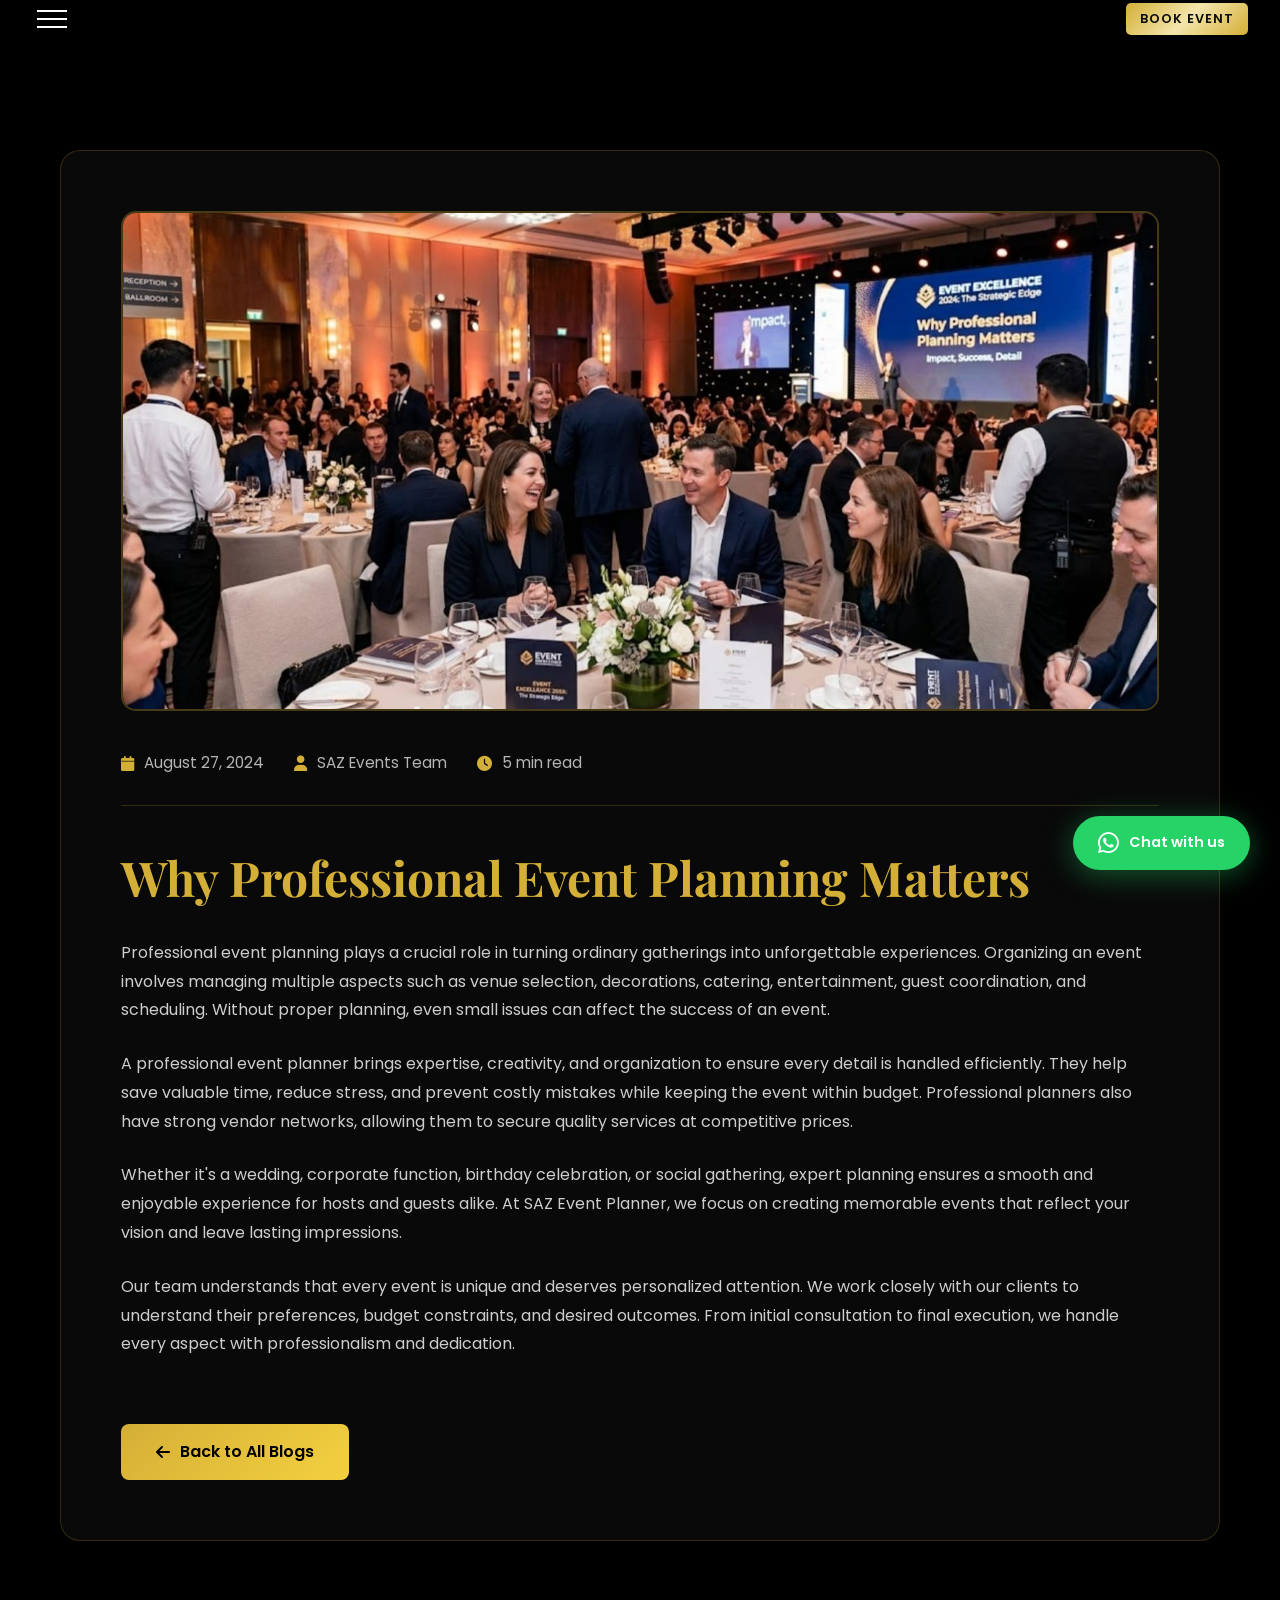
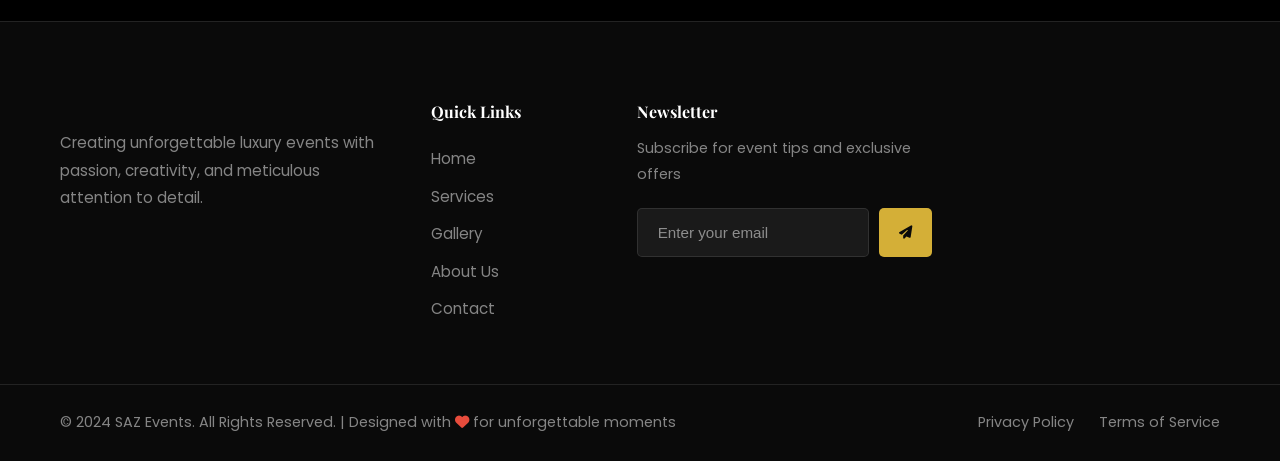
<file: blog1.html>
<!DOCTYPE html>
<html lang="en">
<head>
    <meta charset="UTF-8">
    <meta name="viewport" content="width=device-width, initial-scale=1.0">
    <meta name="description" content="Why Professional Event Planning Matters - SAZ Event Planning">
    <meta name="keywords" content="event planning, professional event planner, luxury events, SAZ events">
    <meta name="author" content="SAZ Events">

    <title>Why Professional Event Planning Matters | SAZ Event Planning</title>

    <!-- Google Fonts -->
    <link rel="preconnect" href="https://fonts.googleapis.com">
    <link rel="preconnect" href="https://fonts.gstatic.com" crossorigin>
    <link href="https://fonts.googleapis.com/css2?family=Playfair+Display:wght@400;500;600;700;800;900&family=Poppins:wght@300;400;500;600;700;800&display=swap" rel="stylesheet">

    <!-- Font Awesome -->
    <link rel="stylesheet" href="https://cdnjs.cloudflare.com/ajax/libs/font-awesome/6.4.0/css/all.min.css">

    <!-- AOS Animation Library -->
    <link href="https://unpkg.com/aos@2.3.1/dist/aos.css" rel="stylesheet">

    <!-- Custom CSS -->
    <link rel="stylesheet" href="style.css">

    <style>
        .blog-detail-section {
            min-height: 100vh;
            padding: 150px 0 80px;
            background: #000;
            position: relative;
            overflow: hidden;
        }

        .blog-detail-container {
            max-width: 1200px;
            margin: 0 auto;
            padding: 0 20px;
        }

        .blog-detail-card {
            background: rgba(10, 10, 10, 0.9);
            border: 1px solid rgba(212, 175, 55, 0.2);
            border-radius: 20px;
            padding: 60px;
            backdrop-filter: blur(10px);
        }

        .blog-detail-image {
            width: 100%;
            height: 500px;
            object-fit: cover;
            border-radius: 15px;
            margin-bottom: 40px;
            border: 2px solid rgba(212, 175, 55, 0.3);
        }

        .blog-detail-title {
            color: #d4af37;
            font-size: 3rem;
            font-family: 'Playfair Display', serif;
            margin-bottom: 30px;
            line-height: 1.3;
        }

        .blog-detail-meta {
            display: flex;
            gap: 30px;
            margin-bottom: 40px;
            padding-bottom: 30px;
            border-bottom: 1px solid rgba(212, 175, 55, 0.2);
        }

        .blog-meta-item {
            display: flex;
            align-items: center;
            gap: 10px;
            color: rgba(255, 255, 255, 0.7);
            font-size: 0.95rem;
        }

        .blog-meta-item i {
            color: #d4af37;
        }

        .blog-detail-content {
            font-size: 1.15rem;
            line-height: 2;
            color: rgba(255, 255, 255, 0.85);
            font-family: 'Poppins', sans-serif;
        }

        .blog-detail-content p {
            margin-bottom: 25px;
        }

        .back-to-blogs {
            display: inline-flex;
            align-items: center;
            gap: 10px;
            margin-top: 40px;
            padding: 15px 35px;
            background: linear-gradient(135deg, #d4af37, #f4d03f);
            color: #000;
            text-decoration: none;
            border-radius: 8px;
            font-weight: 600;
            font-size: 1rem;
            transition: all 0.3s ease;
        }

        .back-to-blogs:hover {
            transform: translateY(-2px);
            box-shadow: 0 10px 30px rgba(212, 175, 55, 0.4);
        }

        @media (max-width: 768px) {
            .blog-detail-card {
                padding: 30px 20px;
            }

            .blog-detail-title {
                font-size: 2rem;
            }

            .blog-detail-image {
                height: 300px;
            }

            .blog-detail-content {
                font-size: 1rem;
            }
        }
    </style>
</head>
<body>
    <!-- Top Header -->
    <header class="navbar" id="navbar">
        <div class="header-container">
            <button class="nav-toggle" id="navToggle" aria-label="Toggle navigation">
                <span></span>
                <span></span>
                <span></span>
            </button>
            <a href="index.html#booking" class="nav-cta">Book Event</a>
        </div>
    </header>

    <!-- Dashboard Navigation -->
    <div class="dashboard-overlay" id="dashboardOverlay"></div>
    <nav class="dashboard" id="dashboard">
        <div class="dashboard-header">
            <h2 class="dashboard-title">Menu</h2>
            <button class="close-btn" id="closeBtn" aria-label="Close Menu">&times;</button>
        </div>
        <div class="dashboard-content">
            <div class="dashboard-logo">
                <img src="assets/logo1.jpeg" style="width: 50px; height: auto;" alt="SAZ Event Planning">
            </div>
                        <ul class="dashboard-menu" id="navMenu">
                <li><a href="index.html#home" class="nav-link">Home</a></li>
                <li><a href="index.html#services" class="nav-link">Services</a></li>
                <li><a href="index.html#categories" class="nav-link">Categories</a></li>
                <li><a href="index.html#gallery" class="nav-link">Gallery</a></li>
                <li><a href="index.html#booking" class="nav-link">Book Event</a></li>
                <li><a href="index.html#vendor-register" class="nav-link">Vendor Registration</a></li>
                <li><a href="index.html#google-reviews" class="nav-link">Google Reviews</a></li>
                <li><a href="index.html#contact" class="nav-link">Contact</a></li>
                <li><a href="index.html#blog" class="nav-link active">Blog</a></li>
                <li><a href="index.html#about" class="nav-link">About</a></li>
                <li><a href="index.html#faq" class="nav-link">FAQ</a></li>
            </ul>
            <div class="dashboard-footer">
                <a href="index.html#booking" class="nav-cta mobile-cta">Book Event</a>
            </div>
        </div>
    </nav>

    <!-- Blog Detail Section -->
    <section class="blog-detail-section">
        <div class="particles" id="particles"></div>

        <div class="blog-detail-container">
            <div class="blog-detail-card" data-aos="fade-up">
                <img src="assets/blog/blog1.jpeg" alt="Why Professional Event Planning Matters" class="blog-detail-image">

                <div class="blog-detail-meta">
                    <div class="blog-meta-item">
                        <i class="fas fa-calendar"></i>
                        <span>August 27, 2024</span>
                    </div>
                    <div class="blog-meta-item">
                        <i class="fas fa-user"></i>
                        <span>SAZ Events Team</span>
                    </div>
                    <div class="blog-meta-item">
                        <i class="fas fa-clock"></i>
                        <span>5 min read</span>
                    </div>
                </div>

                <h1 class="blog-detail-title">Why Professional Event Planning Matters</h1>

                <div class="blog-detail-content">
                    <p>
                        Professional event planning plays a crucial role in turning ordinary gatherings into unforgettable experiences. Organizing an event involves managing multiple aspects such as venue selection, decorations, catering, entertainment, guest coordination, and scheduling. Without proper planning, even small issues can affect the success of an event.
                    </p>

                    <p>
                        A professional event planner brings expertise, creativity, and organization to ensure every detail is handled efficiently. They help save valuable time, reduce stress, and prevent costly mistakes while keeping the event within budget. Professional planners also have strong vendor networks, allowing them to secure quality services at competitive prices.
                    </p>

                    <p>
                        Whether it's a wedding, corporate function, birthday celebration, or social gathering, expert planning ensures a smooth and enjoyable experience for hosts and guests alike. At SAZ Event Planner, we focus on creating memorable events that reflect your vision and leave lasting impressions.
                    </p>

                    <p>
                        Our team understands that every event is unique and deserves personalized attention. We work closely with our clients to understand their preferences, budget constraints, and desired outcomes. From initial consultation to final execution, we handle every aspect with professionalism and dedication.
                    </p>
                </div>

                <a href="index.html#Blog" class="back-to-blogs">
                    <i class="fas fa-arrow-left"></i>
                    <span>Back to All Blogs</span>
                </a>
            </div>
        </div>
    </section>

    <!-- Footer -->
    <footer class="footer">
        <div class="footer-main">
            <div class="container">
                <div class="footer-grid">
                    <div class="footer-brand">
                        <a href="index.html#home" class="footer-logo"></a>
                        <p class="footer-description">
                            Creating unforgettable luxury events with passion, creativity, and meticulous attention to detail.
                        </p>
                    </div>

                    <div class="footer-links">
                        <h4>Quick Links</h4>
                        <ul>
                            <li><a href="index.html#home">Home</a></li>
                            <li><a href="index.html#services">Services</a></li>
                            <li><a href="index.html#gallery">Gallery</a></li>
                            <li><a href="index.html#about">About Us</a></li>
                            <li><a href="index.html#contact">Contact</a></li>
                        </ul>
                    </div>

                    <div class="footer-newsletter">
                        <h4>Newsletter</h4>
                        <p>Subscribe for event tips and exclusive offers</p>
                        <form class="newsletter-form">
                            <input type="email" placeholder="Enter your email" required>
                            <button type="submit"><i class="fas fa-paper-plane"></i></button>
                        </form>
                    </div>
                </div>
            </div>
        </div>

        <div class="footer-bottom">
            <div class="container">
                <div class="footer-bottom-content">
                    <p>© 2024 SAZ Events. All Rights Reserved. | Designed with <i class="fas fa-heart"></i> for unforgettable moments</p>
                    <div class="footer-bottom-links">
                        <a href="#">Privacy Policy</a>
                        <a href="#">Terms of Service</a>
                    </div>
                </div>
            </div>
        </div>
    </footer>

    <!-- WhatsApp Button -->
    <a href="https://wa.me/918591271894" class="whatsapp-float" target="_blank">
        <i class="fab fa-whatsapp"></i>
        <span>Chat with us</span>
    </a>

    <!-- Back to Top -->
    <button class="back-to-top" id="backToTop">
        <i class="fas fa-arrow-up"></i>
    </button>

    <!-- Scripts -->
    <script src="https://unpkg.com/aos@2.3.1/dist/aos.js"></script>
    <script src="script.js"></script>
    <script>
        AOS.init({
            duration: 800,
            easing: 'ease-in-out',
            once: true
        });
    </script>
</body>
</html>
</file>
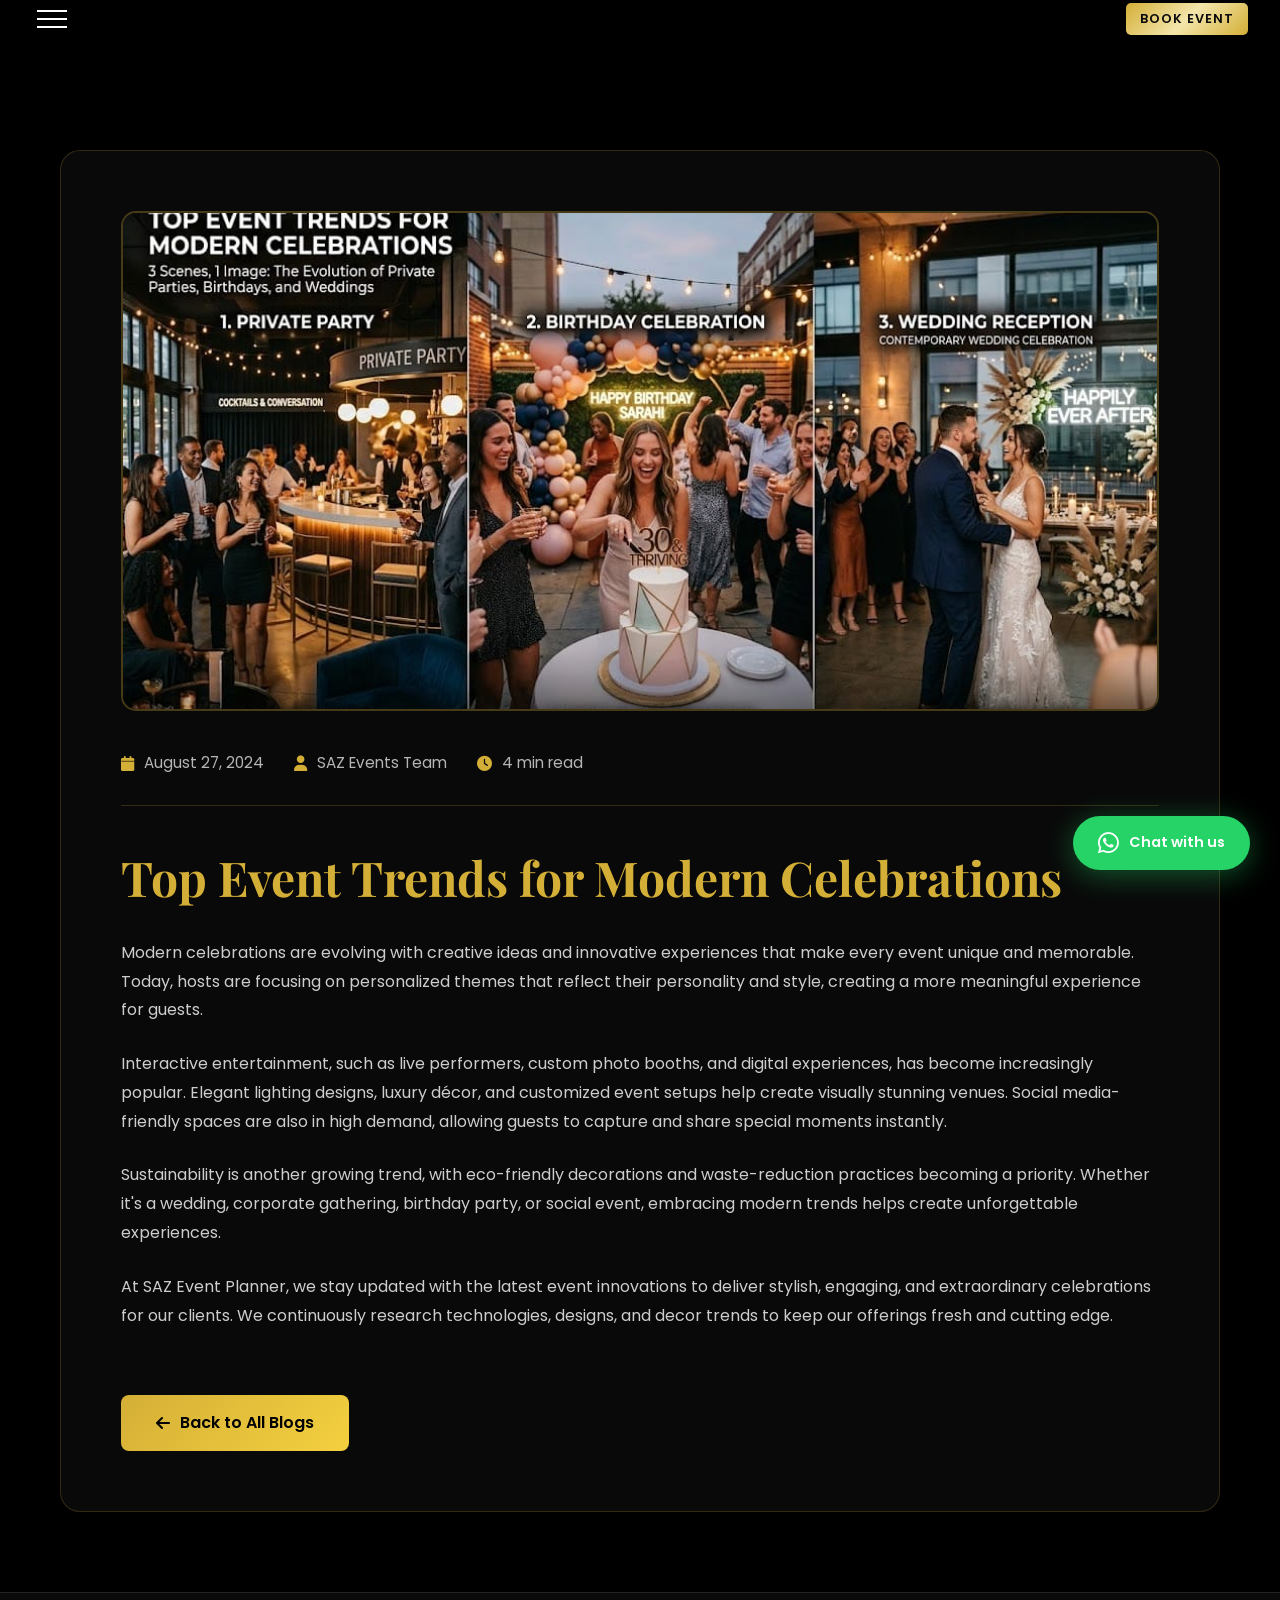
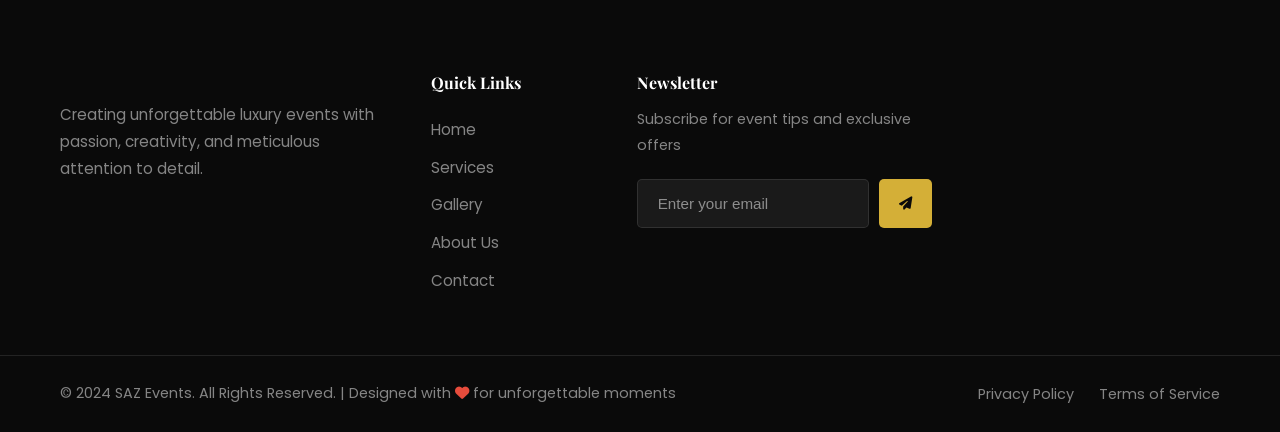
<file: blog2.html>
<!DOCTYPE html>
<html lang="en">
<head>
    <meta charset="UTF-8">
    <meta name="viewport" content="width=device-width, initial-scale=1.0">
    <meta name="description" content="Top Event Trends for Modern Celebrations - SAZ Event Planning">
    <meta name="keywords" content="event trends, modern event designs, luxury events, SAZ events">
    <meta name="author" content="SAZ Events">

    <title>Top Event Trends for Modern Celebrations | SAZ Event Planning</title>

    <!-- Google Fonts -->
    <link rel="preconnect" href="https://fonts.googleapis.com">
    <link rel="preconnect" href="https://fonts.gstatic.com" crossorigin>
    <link href="https://fonts.googleapis.com/css2?family=Playfair+Display:wght@400;500;600;700;800;900&family=Poppins:wght@300;400;500;600;700;800&display=swap" rel="stylesheet">

    <!-- Font Awesome -->
    <link rel="stylesheet" href="https://cdnjs.cloudflare.com/ajax/libs/font-awesome/6.4.0/css/all.min.css">

    <!-- AOS Animation Library -->
    <link href="https://unpkg.com/aos@2.3.1/dist/aos.css" rel="stylesheet">

    <!-- Custom CSS -->
    <link rel="stylesheet" href="style.css">

    <style>
        .blog-detail-section {
            min-height: 100vh;
            padding: 150px 0 80px;
            background: #000;
            position: relative;
            overflow: hidden;
        }

        .blog-detail-container {
            max-width: 1200px;
            margin: 0 auto;
            padding: 0 20px;
        }

        .blog-detail-card {
            background: rgba(10, 10, 10, 0.9);
            border: 1px solid rgba(212, 175, 55, 0.2);
            border-radius: 20px;
            padding: 60px;
            backdrop-filter: blur(10px);
        }

        .blog-detail-image {
            width: 100%;
            height: 500px;
            object-fit: cover;
            border-radius: 15px;
            margin-bottom: 40px;
            border: 2px solid rgba(212, 175, 55, 0.3);
        }

        .blog-detail-title {
            color: #d4af37;
            font-size: 3rem;
            font-family: 'Playfair Display', serif;
            margin-bottom: 30px;
            line-height: 1.3;
        }

        .blog-detail-meta {
            display: flex;
            gap: 30px;
            margin-bottom: 40px;
            padding-bottom: 30px;
            border-bottom: 1px solid rgba(212, 175, 55, 0.2);
        }

        .blog-meta-item {
            display: flex;
            align-items: center;
            gap: 10px;
            color: rgba(255, 255, 255, 0.7);
            font-size: 0.95rem;
        }

        .blog-meta-item i {
            color: #d4af37;
        }

        .blog-detail-content {
            font-size: 1.15rem;
            line-height: 2;
            color: rgba(255, 255, 255, 0.85);
            font-family: 'Poppins', sans-serif;
        }

        .blog-detail-content p {
            margin-bottom: 25px;
        }

        .back-to-blogs {
            display: inline-flex;
            align-items: center;
            gap: 10px;
            margin-top: 40px;
            padding: 15px 35px;
            background: linear-gradient(135deg, #d4af37, #f4d03f);
            color: #000;
            text-decoration: none;
            border-radius: 8px;
            font-weight: 600;
            font-size: 1rem;
            transition: all 0.3s ease;
        }

        .back-to-blogs:hover {
            transform: translateY(-2px);
            box-shadow: 0 10px 30px rgba(212, 175, 55, 0.4);
        }

        @media (max-width: 768px) {
            .blog-detail-card {
                padding: 30px 20px;
            }

            .blog-detail-title {
                font-size: 2rem;
            }

            .blog-detail-image {
                height: 300px;
            }

            .blog-detail-content {
                font-size: 1rem;
            }
        }
    </style>
</head>
<body>
    <!-- Top Header -->
    <header class="navbar" id="navbar">
        <div class="header-container">
            <button class="nav-toggle" id="navToggle" aria-label="Toggle navigation">
                <span></span>
                <span></span>
                <span></span>
            </button>
            <a href="index.html#booking" class="nav-cta">Book Event</a>
        </div>
    </header>

    <!-- Dashboard Navigation -->
    <div class="dashboard-overlay" id="dashboardOverlay"></div>
    <nav class="dashboard" id="dashboard">
        <div class="dashboard-header">
            <h2 class="dashboard-title">Menu</h2>
            <button class="close-btn" id="closeBtn" aria-label="Close Menu">&times;</button>
        </div>
        <div class="dashboard-content">
            <div class="dashboard-logo">
                <img src="assets/logo1.jpeg" style="width: 50px; height: auto;" alt="SAZ Event Planning">
            </div>
                        <ul class="dashboard-menu" id="navMenu">
                <li><a href="index.html#home" class="nav-link">Home</a></li>
                <li><a href="index.html#services" class="nav-link">Services</a></li>
                <li><a href="index.html#categories" class="nav-link">Categories</a></li>
                <li><a href="index.html#gallery" class="nav-link">Gallery</a></li>
                <li><a href="index.html#booking" class="nav-link">Book Event</a></li>
                <li><a href="index.html#vendor-register" class="nav-link">Vendor Registration</a></li>
                <li><a href="index.html#google-reviews" class="nav-link">Google Reviews</a></li>
                <li><a href="index.html#contact" class="nav-link">Contact</a></li>
                <li><a href="index.html#blog" class="nav-link active">Blog</a></li>
                <li><a href="index.html#about" class="nav-link">About</a></li>
                <li><a href="index.html#faq" class="nav-link">FAQ</a></li>
            </ul>
            <div class="dashboard-footer">
                <a href="index.html#booking" class="nav-cta mobile-cta">Book Event</a>
            </div>
        </div>
    </nav>

    <!-- Blog Detail Section -->
    <section class="blog-detail-section">
        <div class="particles" id="particles"></div>

        <div class="blog-detail-container">
            <div class="blog-detail-card" data-aos="fade-up">
                <img src="assets/blog/blog2.jpeg" alt="Top Event Trends for Modern Celebrations" class="blog-detail-image">

                <div class="blog-detail-meta">
                    <div class="blog-meta-item">
                        <i class="fas fa-calendar"></i>
                        <span>August 27, 2024</span>
                    </div>
                    <div class="blog-meta-item">
                        <i class="fas fa-user"></i>
                        <span>SAZ Events Team</span>
                    </div>
                    <div class="blog-meta-item">
                        <i class="fas fa-clock"></i>
                        <span>4 min read</span>
                    </div>
                </div>

                <h1 class="blog-detail-title">Top Event Trends for Modern Celebrations</h1>

                <div class="blog-detail-content">
                    <p>
                        Modern celebrations are evolving with creative ideas and innovative experiences that make every event unique and memorable. Today, hosts are focusing on personalized themes that reflect their personality and style, creating a more meaningful experience for guests.
                    </p>

                    <p>
                        Interactive entertainment, such as live performers, custom photo booths, and digital experiences, has become increasingly popular. Elegant lighting designs, luxury décor, and customized event setups help create visually stunning venues. Social media-friendly spaces are also in high demand, allowing guests to capture and share special moments instantly.
                    </p>

                    <p>
                        Sustainability is another growing trend, with eco-friendly decorations and waste-reduction practices becoming a priority. Whether it's a wedding, corporate gathering, birthday party, or social event, embracing modern trends helps create unforgettable experiences.
                    </p>

                    <p>
                        At SAZ Event Planner, we stay updated with the latest event innovations to deliver stylish, engaging, and extraordinary celebrations for our clients. We continuously research technologies, designs, and decor trends to keep our offerings fresh and cutting edge.
                    </p>
                </div>

                <a href="index.html#Blog" class="back-to-blogs">
                    <i class="fas fa-arrow-left"></i>
                    <span>Back to All Blogs</span>
                </a>
            </div>
        </div>
    </section>

    <!-- Footer -->
    <footer class="footer">
        <div class="footer-main">
            <div class="container">
                <div class="footer-grid">
                    <div class="footer-brand">
                        <a href="index.html#home" class="footer-logo"></a>
                        <p class="footer-description">
                            Creating unforgettable luxury events with passion, creativity, and meticulous attention to detail.
                        </p>
                    </div>

                    <div class="footer-links">
                        <h4>Quick Links</h4>
                        <ul>
                            <li><a href="index.html#home">Home</a></li>
                            <li><a href="index.html#services">Services</a></li>
                            <li><a href="index.html#gallery">Gallery</a></li>
                            <li><a href="index.html#about">About Us</a></li>
                            <li><a href="index.html#contact">Contact</a></li>
                        </ul>
                    </div>

                    <div class="footer-newsletter">
                        <h4>Newsletter</h4>
                        <p>Subscribe for event tips and exclusive offers</p>
                        <form class="newsletter-form">
                            <input type="email" placeholder="Enter your email" required>
                            <button type="submit"><i class="fas fa-paper-plane"></i></button>
                        </form>
                    </div>
                </div>
            </div>
        </div>

        <div class="footer-bottom">
            <div class="container">
                <div class="footer-bottom-content">
                    <p>© 2024 SAZ Events. All Rights Reserved. | Designed with <i class="fas fa-heart"></i> for unforgettable moments</p>
                    <div class="footer-bottom-links">
                        <a href="#">Privacy Policy</a>
                        <a href="#">Terms of Service</a>
                    </div>
                </div>
            </div>
        </div>
    </footer>

    <!-- WhatsApp Button -->
    <a href="https://wa.me/918591271894" class="whatsapp-float" target="_blank">
        <i class="fab fa-whatsapp"></i>
        <span>Chat with us</span>
    </a>

    <!-- Back to Top -->
    <button class="back-to-top" id="backToTop">
        <i class="fas fa-arrow-up"></i>
    </button>

    <!-- Scripts -->
    <script src="https://unpkg.com/aos@2.3.1/dist/aos.js"></script>
    <script src="script.js"></script>
    <script>
        AOS.init({
            duration: 800,
            easing: 'ease-in-out',
            once: true
        });
    </script>
</body>
</html>
</file>
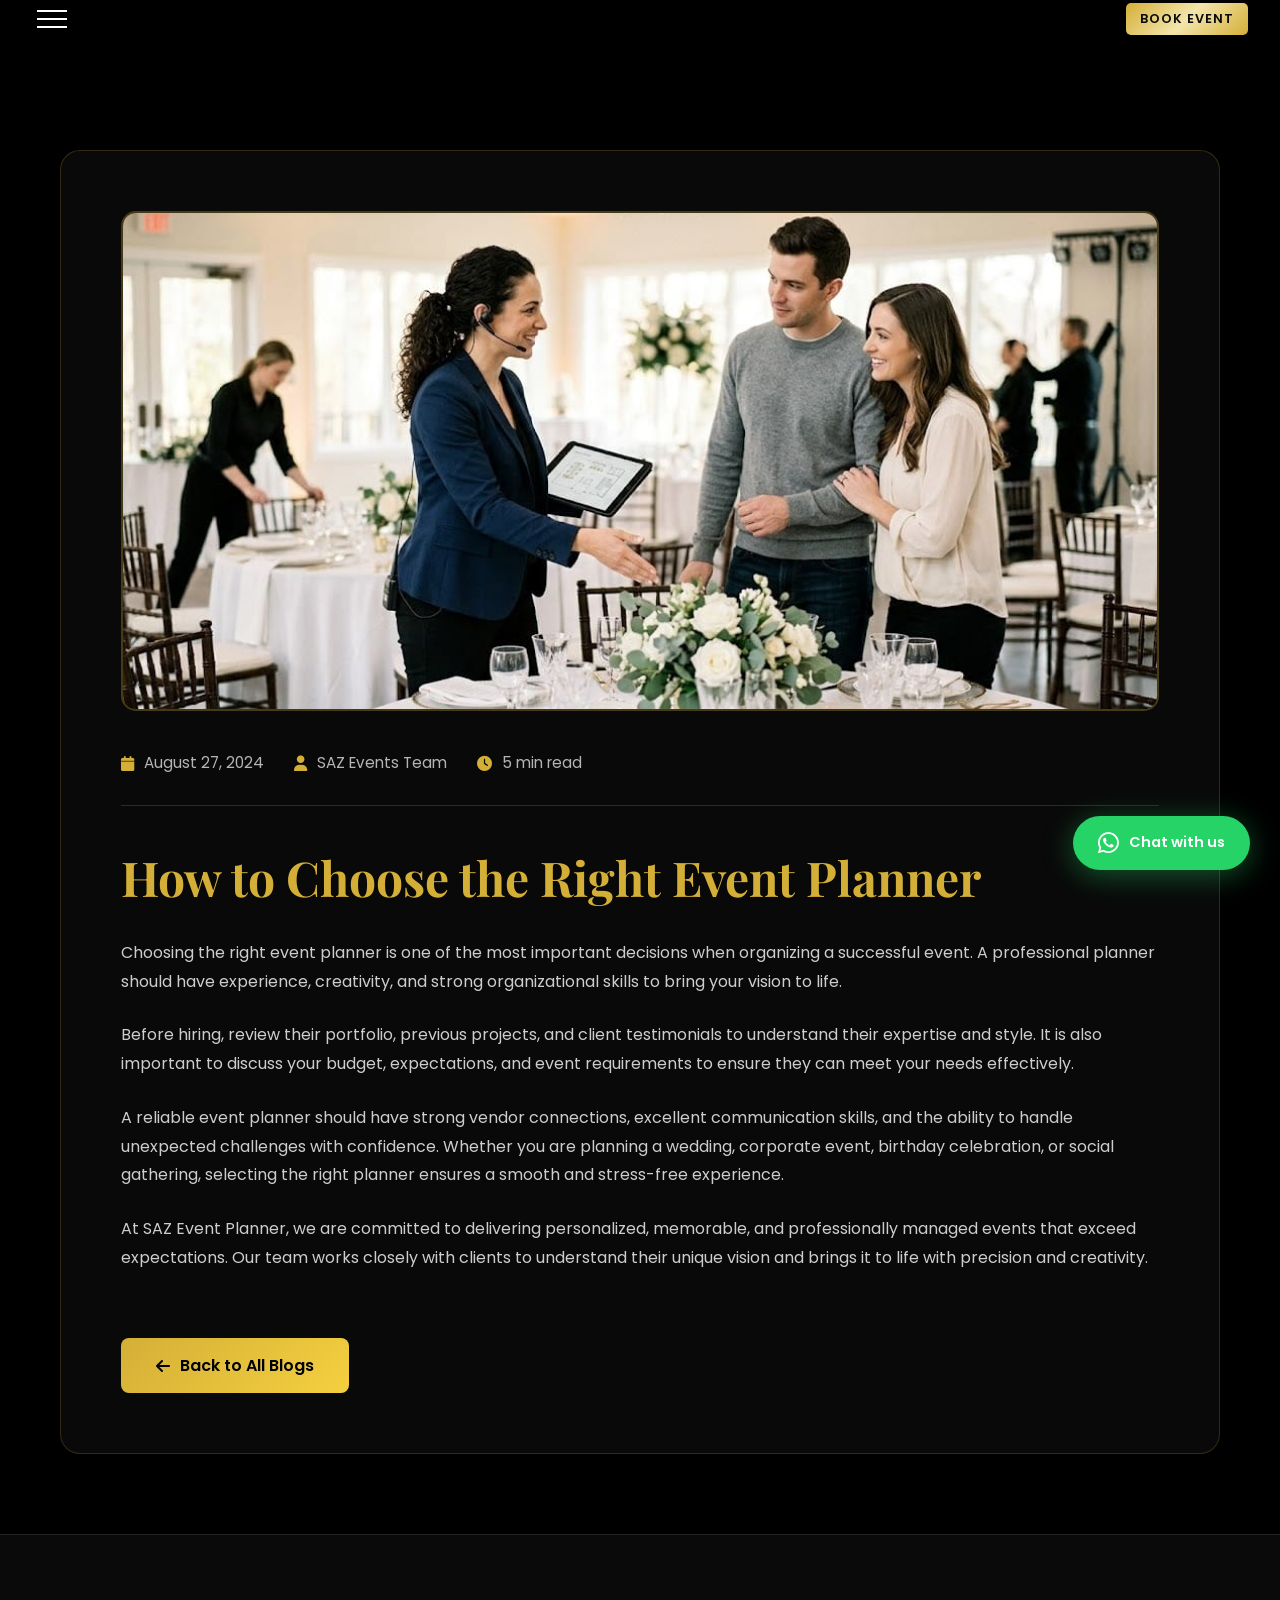
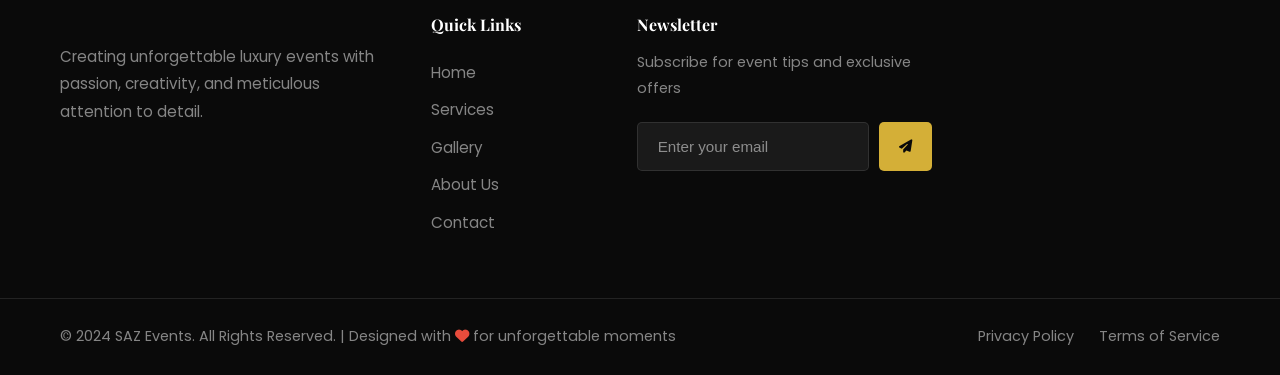
<file: blog3.html>
<!DOCTYPE html>
<html lang="en">
<head>
    <meta charset="UTF-8">
    <meta name="viewport" content="width=device-width, initial-scale=1.0">
    <meta name="description" content="How to Choose the Right Event Planner - SAZ Event Planning">
    <meta name="keywords" content="event planner, choosing event planner, professional events, SAZ events">
    <meta name="author" content="SAZ Events">

    <title>How to Choose the Right Event Planner | SAZ Event Planning</title>

    <!-- Google Fonts -->
    <link rel="preconnect" href="https://fonts.googleapis.com">
    <link rel="preconnect" href="https://fonts.gstatic.com" crossorigin>
    <link href="https://fonts.googleapis.com/css2?family=Playfair+Display:wght@400;500;600;700;800;900&family=Poppins:wght@300;400;500;600;700;800&display=swap" rel="stylesheet">

    <!-- Font Awesome -->
    <link rel="stylesheet" href="https://cdnjs.cloudflare.com/ajax/libs/font-awesome/6.4.0/css/all.min.css">

    <!-- AOS Animation Library -->
    <link href="https://unpkg.com/aos@2.3.1/dist/aos.css" rel="stylesheet">

    <!-- Custom CSS -->
    <link rel="stylesheet" href="style.css">

    <style>
        .blog-detail-section {
            min-height: 100vh;
            padding: 150px 0 80px;
            background: #000;
            position: relative;
            overflow: hidden;
        }

        .blog-detail-container {
            max-width: 1200px;
            margin: 0 auto;
            padding: 0 20px;
        }

        .blog-detail-card {
            background: rgba(10, 10, 10, 0.9);
            border: 1px solid rgba(212, 175, 55, 0.2);
            border-radius: 20px;
            padding: 60px;
            backdrop-filter: blur(10px);
        }

        .blog-detail-image {
            width: 100%;
            height: 500px;
            object-fit: cover;
            border-radius: 15px;
            margin-bottom: 40px;
            border: 2px solid rgba(212, 175, 55, 0.3);
        }

        .blog-detail-title {
            color: #d4af37;
            font-size: 3rem;
            font-family: 'Playfair Display', serif;
            margin-bottom: 30px;
            line-height: 1.3;
        }

        .blog-detail-meta {
            display: flex;
            gap: 30px;
            margin-bottom: 40px;
            padding-bottom: 30px;
            border-bottom: 1px solid rgba(212, 175, 55, 0.2);
        }

        .blog-meta-item {
            display: flex;
            align-items: center;
            gap: 10px;
            color: rgba(255, 255, 255, 0.7);
            font-size: 0.95rem;
        }

        .blog-meta-item i {
            color: #d4af37;
        }

        .blog-detail-content {
            font-size: 1.15rem;
            line-height: 2;
            color: rgba(255, 255, 255, 0.85);
            font-family: 'Poppins', sans-serif;
        }

        .blog-detail-content p {
            margin-bottom: 25px;
        }

        .back-to-blogs {
            display: inline-flex;
            align-items: center;
            gap: 10px;
            margin-top: 40px;
            padding: 15px 35px;
            background: linear-gradient(135deg, #d4af37, #f4d03f);
            color: #000;
            text-decoration: none;
            border-radius: 8px;
            font-weight: 600;
            font-size: 1rem;
            transition: all 0.3s ease;
        }

        .back-to-blogs:hover {
            transform: translateY(-2px);
            box-shadow: 0 10px 30px rgba(212, 175, 55, 0.4);
        }

        @media (max-width: 768px) {
            .blog-detail-card {
                padding: 30px 20px;
            }

            .blog-detail-title {
                font-size: 2rem;
            }

            .blog-detail-image {
                height: 300px;
            }

            .blog-detail-content {
                font-size: 1rem;
            }
        }
    </style>
</head>
<body>
    <!-- Top Header -->
    <header class="navbar" id="navbar">
        <div class="header-container">
            <button class="nav-toggle" id="navToggle" aria-label="Toggle navigation">
                <span></span>
                <span></span>
                <span></span>
            </button>
            <a href="index.html#booking" class="nav-cta">Book Event</a>
        </div>
    </header>

    <!-- Dashboard Navigation -->
    <div class="dashboard-overlay" id="dashboardOverlay"></div>
    <nav class="dashboard" id="dashboard">
        <div class="dashboard-header">
            <h2 class="dashboard-title">Menu</h2>
            <button class="close-btn" id="closeBtn" aria-label="Close Menu">&times;</button>
        </div>
        <div class="dashboard-content">
            <div class="dashboard-logo">
                <img src="assets/logo1.jpeg" style="width: 50px; height: auto;" alt="SAZ Event Planning">
            </div>
                        <ul class="dashboard-menu" id="navMenu">
                <li><a href="index.html#home" class="nav-link">Home</a></li>
                <li><a href="index.html#services" class="nav-link">Services</a></li>
                <li><a href="index.html#categories" class="nav-link">Categories</a></li>
                <li><a href="index.html#gallery" class="nav-link">Gallery</a></li>
                <li><a href="index.html#booking" class="nav-link">Book Event</a></li>
                <li><a href="index.html#vendor-register" class="nav-link">Vendor Registration</a></li>
                <li><a href="index.html#google-reviews" class="nav-link">Google Reviews</a></li>
                <li><a href="index.html#contact" class="nav-link">Contact</a></li>
                <li><a href="index.html#blog" class="nav-link active">Blog</a></li>
                <li><a href="index.html#about" class="nav-link">About</a></li>
                <li><a href="index.html#faq" class="nav-link">FAQ</a></li>
            </ul>
            <div class="dashboard-footer">
                <a href="index.html#booking" class="nav-cta mobile-cta">Book Event</a>
            </div>
        </div>
    </nav>

    <!-- Blog Detail Section -->
    <section class="blog-detail-section">
        <div class="particles" id="particles"></div>

        <div class="blog-detail-container">
            <div class="blog-detail-card" data-aos="fade-up">
                <img src="assets/blog/blog3.jpeg" alt="How to Choose the Right Event Planner" class="blog-detail-image">

                <div class="blog-detail-meta">
                    <div class="blog-meta-item">
                        <i class="fas fa-calendar"></i>
                        <span>August 27, 2024</span>
                    </div>
                    <div class="blog-meta-item">
                        <i class="fas fa-user"></i>
                        <span>SAZ Events Team</span>
                    </div>
                    <div class="blog-meta-item">
                        <i class="fas fa-clock"></i>
                        <span>5 min read</span>
                    </div>
                </div>

                <h1 class="blog-detail-title">How to Choose the Right Event Planner</h1>

                <div class="blog-detail-content">
                    <p>
                        Choosing the right event planner is one of the most important decisions when organizing a successful event. A professional planner should have experience, creativity, and strong organizational skills to bring your vision to life.
                    </p>

                    <p>
                        Before hiring, review their portfolio, previous projects, and client testimonials to understand their expertise and style. It is also important to discuss your budget, expectations, and event requirements to ensure they can meet your needs effectively.
                    </p>

                    <p>
                        A reliable event planner should have strong vendor connections, excellent communication skills, and the ability to handle unexpected challenges with confidence. Whether you are planning a wedding, corporate event, birthday celebration, or social gathering, selecting the right planner ensures a smooth and stress-free experience.
                    </p>

                    <p>
                        At SAZ Event Planner, we are committed to delivering personalized, memorable, and professionally managed events that exceed expectations. Our team works closely with clients to understand their unique vision and brings it to life with precision and creativity.
                    </p>
                </div>

                <a href="index.html#Blog" class="back-to-blogs">
                    <i class="fas fa-arrow-left"></i>
                    <span>Back to All Blogs</span>
                </a>
            </div>
        </div>
    </section>

    <!-- Footer -->
    <footer class="footer">
        <div class="footer-main">
            <div class="container">
                <div class="footer-grid">
                    <div class="footer-brand">
                        <a href="index.html#home" class="footer-logo"></a>
                        <p class="footer-description">
                            Creating unforgettable luxury events with passion, creativity, and meticulous attention to detail.
                        </p>
                    </div>

                    <div class="footer-links">
                        <h4>Quick Links</h4>
                        <ul>
                            <li><a href="index.html#home">Home</a></li>
                            <li><a href="index.html#services">Services</a></li>
                            <li><a href="index.html#gallery">Gallery</a></li>
                            <li><a href="index.html#about">About Us</a></li>
                            <li><a href="index.html#contact">Contact</a></li>
                        </ul>
                    </div>

                    <div class="footer-newsletter">
                        <h4>Newsletter</h4>
                        <p>Subscribe for event tips and exclusive offers</p>
                        <form class="newsletter-form">
                            <input type="email" placeholder="Enter your email" required>
                            <button type="submit"><i class="fas fa-paper-plane"></i></button>
                        </form>
                    </div>
                </div>
            </div>
        </div>

        <div class="footer-bottom">
            <div class="container">
                <div class="footer-bottom-content">
                    <p>© 2024 SAZ Events. All Rights Reserved. | Designed with <i class="fas fa-heart"></i> for unforgettable moments</p>
                    <div class="footer-bottom-links">
                        <a href="#">Privacy Policy</a>
                        <a href="#">Terms of Service</a>
                    </div>
                </div>
            </div>
        </div>
    </footer>

    <!-- WhatsApp Button -->
    <a href="https://wa.me/918591271894" class="whatsapp-float" target="_blank">
        <i class="fab fa-whatsapp"></i>
        <span>Chat with us</span>
    </a>

    <!-- Back to Top -->
    <button class="back-to-top" id="backToTop">
        <i class="fas fa-arrow-up"></i>
    </button>

    <!-- Scripts -->
    <script src="https://unpkg.com/aos@2.3.1/dist/aos.js"></script>
    <script src="script.js"></script>
    <script>
        AOS.init({
            duration: 800,
            easing: 'ease-in-out',
            once: true
        });
    </script>
</body>
</html>
</file>
<file: style.css>
/* ============================================
   SAZ Events - Premium Luxury Event Planning
   Dark Elegant Theme with Gold Accents
   ============================================ */

/* ============================================
   CSS Variables & Root Styles
   ============================================ */
:root {
    /* Primary Colors */
    --gold-primary: #d4af37;
    --gold-light: #f3e5ab;
    --gold-dark: #b8941e;
    --gold-gradient: linear-gradient(135deg, #d4af37 0%, #f3e5ab 50%, #d4af37 100%);
    
    /* Dark Theme Colors */
    --bg-primary: #0a0a0a;
    --bg-secondary: #111111;
    --bg-tertiary: #1a1a1a;
    --bg-card: rgba(26, 26, 26, 0.8);
    
    /* Text Colors */
    --text-primary: #ffffff;
    --text-secondary: rgba(255, 255, 255, 0.8);
    --text-muted: rgba(255, 255, 255, 0.5);
    --text-gold: #d4af37;
    
    /* Glass Effect */
    --glass-bg: rgba(255, 255, 255, 0.05);
    --glass-border: rgba(255, 255, 255, 0.1);
    --glass-blur: blur(20px);
    
    /* Shadows */
    --shadow-sm: 0 2px 10px rgba(0, 0, 0, 0.3);
    --shadow-md: 0 5px 30px rgba(0, 0, 0, 0.4);
    --shadow-lg: 0 10px 50px rgba(0, 0, 0, 0.5);
    --shadow-gold: 0 5px 30px rgba(212, 175, 55, 0.3);
    
    /* Typography */
    --font-primary: 'Playfair Display', serif;
    --font-secondary: 'Poppins', sans-serif;
    
    /* Spacing */
    --container-width: 1200px;
    --section-padding: 100px;
    
    /* Transitions */
    --transition-fast: 0.3s ease;
    --transition-medium: 0.5s ease;
    --transition-slow: 0.8s ease;
    
    /* Border Radius */
    --radius-sm: 5px;
    --radius-md: 10px;
    --radius-lg: 20px;
    --radius-full: 50%;
}

/* ============================================
   Reset & Base Styles
   ============================================ */
*, *::before, *::after {
    margin: 0;
    padding: 0;
    box-sizing: border-box;
}

html {
    scroll-behavior: smooth;
    font-size: 16px;
}

body {
    font-family: var(--font-secondary);
    background-color: var(--bg-primary);
    color: var(--text-primary);
    line-height: 1.6;
    overflow-x: hidden;
    -webkit-font-smoothing: antialiased;
    -moz-osx-font-smoothing: grayscale;
}

/* Selection Styles */
::selection {
    background: var(--gold-primary);
    color: var(--bg-primary);
}

::-webkit-scrollbar {
    width: 8px;
}

::-webkit-scrollbar-track {
    background: var(--bg-secondary);
}

::-webkit-scrollbar-thumb {
    background: var(--gold-primary);
    border-radius: 4px;
}

::-webkit-scrollbar-thumb:hover {
    background: var(--gold-light);
}

/* ============================================
   Typography
   ============================================ */
h1, h2, h3, h4, h5, h6 {
    font-family: var(--font-primary);
    font-weight: 700;
    line-height: 1.2;
    color: var(--text-primary);
}

h1 { font-size: clamp(2.5rem, 5vw, 4.5rem); }
h2 { font-size: clamp(2rem, 4vw, 3rem); }
h3 { font-size: clamp(1.5rem, 3vw, 2rem); }
h4 { font-size: clamp(1.25rem, 2vw, 1.5rem); }

p {
    font-size: 1rem;
    color: var(--text-secondary);
    line-height: 1.8;
}

a {
    text-decoration: none;
    color: inherit;
    transition: var(--transition-fast);
}

img {
    max-width: 100%;
    height: auto;
    display: block;
}

/* ============================================
   Utility Classes
   ============================================ */
.container {
    max-width: var(--container-width);
    margin: 0 auto;
    padding: 0 20px;
}

.text-gradient {
    background: var(--gold-gradient);
    -webkit-background-clip: text;
    background-clip: text;
    -webkit-text-fill-color: transparent;
}

/* ============================================
   Buttons
   ============================================ */
.btn {
    display: inline-flex;
    align-items: center;
    justify-content: center;
    gap: 10px;
    padding: 15px 35px;
    font-family: var(--font-secondary);
    font-size: 0.9rem;
    font-weight: 600;
    text-transform: uppercase;
    letter-spacing: 1px;
    border: none;
    border-radius: var(--radius-sm);
    cursor: pointer;
    transition: var(--transition-medium);
    position: relative;
    overflow: hidden;
}

.btn-primary {
    background: var(--gold-gradient);
    color: var(--bg-primary);
    box-shadow: var(--shadow-gold);
}

.btn-primary:hover {
    transform: translateY(-3px);
    box-shadow: 0 10px 40px rgba(212, 175, 55, 0.5);
}

.btn-primary::before {
    content: '';
    position: absolute;
    top: 0;
    left: -100%;
    width: 100%;
    height: 100%;
    background: linear-gradient(90deg, transparent, rgba(255,255,255,0.3), transparent);
    transition: var(--transition-slow);
}

.btn-primary:hover::before {
    left: 100%;
}

.btn-secondary {
    background: transparent;
    color: var(--text-primary);
    border: 2px solid var(--gold-primary);
}

.btn-secondary:hover {
    background: var(--gold-primary);
    color: var(--bg-primary);
    transform: translateY(-3px);
}

/* ============================================
   Preloader - Skeleton Loading
   ============================================ */
.preloader {
    position: fixed;
    top: 0;
    left: 0;
    width: 100%;
    height: 100%;
    background: var(--bg-primary);
    display: flex;
    align-items: center;
    justify-content: center;
    z-index: 10000;
    overflow: hidden;
    transition: opacity 0.5s ease, visibility 0.5s ease;
}

.preloader.hidden {
    opacity: 0;
    visibility: hidden;
}

.skeleton-wrapper {
    width: 100%;
    max-width: 900px;
    padding: 0 24px;
}

.skeleton {
    position: relative;
    overflow: hidden;
    background: rgba(255, 255, 255, 0.06);
    border-radius: 6px;
}

.skeleton::after {
    content: "";
    position: absolute;
    top: 0;
    left: -150%;
    width: 150%;
    height: 100%;
    background: linear-gradient(
        90deg,
        rgba(255, 255, 255, 0) 0%,
        rgba(255, 255, 255, 0.12) 50%,
        rgba(255, 255, 255, 0) 100%
    );
    animation: skeletonShimmer 1.4s ease-in-out infinite;
}

@keyframes skeletonShimmer {
    0% { left: -150%; }
    100% { left: 150%; }
}

.skeleton-header {
    display: flex;
    align-items: center;
    justify-content: space-between;
    margin-bottom: 60px;
}

.skeleton-logo { width: 110px; height: 36px; border-radius: 4px; }
.skeleton-btn { width: 120px; height: 40px; border-radius: 30px; }

.skeleton-hero { text-align: center; margin-bottom: 50px; }

.skeleton-badge { width: 220px; height: 32px; margin: 0 auto 24px; border-radius: 30px; }
.skeleton-title { width: 70%; height: 48px; margin: 0 auto 14px; border-radius: 8px; }
.skeleton-title-sm { width: 45%; }
.skeleton-text { width: 60%; height: 16px; margin: 0 auto 10px; border-radius: 4px; }
.skeleton-text-sm { width: 40%; }

.skeleton-hero-buttons {
    display: flex;
    justify-content: center;
    gap: 16px;
    margin-top: 30px;
}

.skeleton-cta { width: 170px; height: 48px; border-radius: 30px; }
.skeleton-cta-outline { width: 150px; }

.skeleton-cards {
    display: grid;
    grid-template-columns: repeat(3, 1fr);
    gap: 20px;
}

.skeleton-card {
    background: rgba(255, 255, 255, 0.03);
    border-radius: 12px;
    padding: 24px;
}

.skeleton-icon { width: 48px; height: 48px; border-radius: 50%; margin-bottom: 16px; }
.skeleton-line { width: 80%; height: 14px; margin-bottom: 10px; border-radius: 4px; }
.skeleton-line-sm { width: 55%; }

@media (max-width: 768px) {
    .skeleton-cards { grid-template-columns: 1fr; }
    .skeleton-title { height: 34px; }
}

/* ============================================
   Navigation
   ============================================ */
.navbar {
    position: fixed;
    top: 0;
    left: 0;
    width: 100%;
    padding: 3px 0;
    z-index: 1000;
    transition: var(--transition-medium);
}

.navbar.scrolled {
    background: transparent;
    padding: 3px 0;
    border-bottom: none;
}

.nav-container {
    max-width: var(--container-width);
    margin: 0 auto;
    padding: 0 8px;
    display: flex;
    align-items: center;
    justify-content: space-between;
}

.nav-logo {
    display: flex;
    align-items: center;
    gap: 5px;
}

.logo-text {
    font-family: var(--font-primary);
    font-size: 2rem;
    font-weight: 900;
    background: var(--gold-gradient);
    -webkit-background-clip: text;
    background-clip: text;
    -webkit-text-fill-color: transparent;
}

.logo-subtitle {
    font-size: 0.8rem;
    color: var(--text-muted);
    text-transform: uppercase;
    letter-spacing: 3px;
}

.site-logo {
    width: 110px;
    max-width: 100%;
    display: block;
}

.preloader-logo .preloader-logo-image {
    width: 140px;
    max-width: 80%;
    margin: 0 auto;
    display: block;
}

.nav-menu {
    display: flex;
    align-items: center;
    gap: 20px;
    list-style: none;
}

.nav-link {
    font-size: 0.8rem;
    font-weight: 500;
    text-transform: uppercase;
    letter-spacing: 1px;
    color: var(--text-secondary);
    position: relative;
    padding: 5px 0;
}

.nav-link::after {
    content: '';
    position: absolute;
    bottom: 0;
    left: 0;
    width: 0;
    height: 2px;
    background: var(--gold-gradient);
    transition: var(--transition-fast);
}

.nav-link:hover,
.nav-link.active {
    color: var(--gold-primary);
}

.nav-link:hover::after,
.nav-link.active::after {
    width: 100%;
}

.nav-cta {
    padding: 6px 14px;
    background: var(--gold-gradient);
    color: var(--bg-primary);
    font-weight: 600;
    font-size: 0.8rem;
    text-transform: uppercase;
    letter-spacing: 1px;
    border-radius: var(--radius-sm);
    transition: var(--transition-medium);
}

.nav-cta:hover {
    transform: translateY(-2px);
    box-shadow: var(--shadow-gold);
}

/* Mobile Navigation Toggle */
.nav-toggle {
    display: none;
    flex-direction: column;
    justify-content: center;
    gap: 5px;
    width: 28px;
    height: 28px;
    background: transparent;
    border: none;
    cursor: pointer;
    padding: 0;
}

.hamburger {
    width: 25px;
    height: 2px;
    background: var(--text-primary);
    position: relative;
    transition: var(--transition-fast);
}

.hamburger::before,
.hamburger::after {
    content: '';
    position: absolute;
    width: 25px;
    height: 2px;
    background: var(--text-primary);
    transition: var(--transition-fast);
}

.hamburger::before { top: -8px; }
.hamburger::after { top: 8px; }

.nav-toggle.active .hamburger {
    background: transparent;
}

.nav-toggle.active .hamburger::before {
    top: 0;
    transform: rotate(45deg);
    background: var(--gold-primary);
}

.nav-toggle.active .hamburger::after {
    top: 0;
    transform: rotate(-45deg);
    background: var(--gold-primary);
}

/* ============================================
   Hero Section
   ============================================ */
.hero {
    position: relative;
    min-height: 50vh;
    display: flex;
    align-items: center;
    justify-content: center;
    overflow: hidden;
    background-image: url('assets/logo.jpeg');
    background-size: cover;
    background-position: center;
    background-repeat: no-repeat;
}

.hero-background {
    position: absolute;
    inset: 0;
    background-image: inherit;
    background-size: cover;
    background-position: center;
    background-repeat: no-repeat;
    filter: saturate(0.9) brightness(0.55);
    z-index: 0;
}

.hero-video-overlay {
    position: absolute;
    top: 0;
    left: 0;
    width: 100%;
    height: 100%;
    background: linear-gradient(
        to bottom,
        rgba(0, 0, 0, 0.75) 0%,
        rgba(0, 0, 0, 0.45) 45%,
        rgba(0, 0, 0, 0.8) 100%
    );
    z-index: 1;
}

/* Particles */
.particles {
    position: absolute;
    top: 0;
    left: 0;
    width: 100%;
    height: 100%;
    pointer-events: none;
    z-index: 1;
}

.particle {
    position: absolute;
    width: 4px;
    height: 4px;
    background: var(--gold-primary);
    border-radius: 50%;
    opacity: 0;
    animation: float 8s infinite;
}

@keyframes float {
    0%, 100% {
        opacity: 0;
        transform: translateY(100vh) scale(0);
    }
    10% {
        opacity: 1;
    }
    90% {
        opacity: 1;
    }
    100% {
        opacity: 0;
        transform: translateY(-10vh) scale(1);
    }
}

.hero-content {
    position: relative;
    z-index: 2;
    text-align: center;
    max-width: 900px;
    padding: 0 20px;
}

.hero-badge {
    display: inline-flex;
    align-items: center;
    gap: 10px;
    padding: 10px 25px;
    background: var(--glass-bg);
    backdrop-filter: var(--glass-blur);
    border: 1px solid var(--glass-border);
    border-radius: 50px;
    font-size: 0.85rem;
    text-transform: uppercase;
    letter-spacing: 2px;
    color: var(--gold-primary);
    margin-bottom: 30px;
}

.badge-icon {
    color: var(--gold-primary);
}

.hero-title {
    margin-bottom: 25px;
    line-height: 1.1;
}

.hero-title-accent {
    font-size: 1.2em;
    background: var(--gold-gradient);
    -webkit-background-clip: text;
    background-clip: text;
    -webkit-text-fill-color: transparent;
    display: inline-block;
}

.hero-subtitle {
    font-size: 1.1rem;
    color: var(--text-secondary);
    max-width: 600px;
    margin: 0 auto 40px;
    line-height: 1.8;
}

.hero-buttons {
    display: flex;
    gap: 20px;
    justify-content: center;
    flex-wrap: wrap;
    margin-bottom: 60px;
}

.hero-scroll {
    display: flex;
    flex-direction: column;
    align-items: center;
    gap: 15px;
    color: var(--text-muted);
    font-size: 0.8rem;
    text-transform: uppercase;
    letter-spacing: 2px;
}

.scroll-indicator {
    width: 25px;
    height: 40px;
    border: 2px solid var(--text-muted);
    border-radius: 15px;
    position: relative;
}

.mouse {
    width: 100%;
    height: 100%;
    position: relative;
}

.wheel {
    width: 4px;
    height: 8px;
    background: var(--gold-primary);
    border-radius: 2px;
    position: absolute;
    top: 8px;
    left: 50%;
    transform: translateX(-50%);
    animation: scroll 2s infinite;
}

@keyframes scroll {
    0% { opacity: 1; top: 8px; }
    100% { opacity: 0; top: 20px; }
}

/* Hero Stats */
.hero-stats {
    position: absolute;
    bottom: 40px;
    left: 0;
    width: 100%;
    display: flex;
    justify-content: center;
    gap: 60px;
    z-index: 2;
    padding: 0 20px;
}

.stat-item {
    text-align: center;
}

.stat-number {
    display: block;
    font-family: var(--font-primary);
    font-size: 2.5rem;
    font-weight: 700;
    color: var(--gold-primary);
}

.stat-label {
    font-size: 0.75rem;
    text-transform: uppercase;
    letter-spacing: 2px;
    color: var(--text-muted);
}

/* ============================================
   Section Styles
   ============================================ */
section {
    padding: var(--section-padding) 0;
    position: relative;
}

.section-header {
    text-align: center;
    max-width: 700px;
    margin: 0 auto 60px;
}

.section-subtitle {
    display: inline-block;
    font-size: 0.85rem;
    text-transform: uppercase;
    letter-spacing: 3px;
    color: var(--gold-primary);
    margin-bottom: 15px;
    position: relative;
}

.section-subtitle::before,
.section-subtitle::after {
    content: '';
    position: absolute;
    top: 50%;
    width: 40px;
    height: 1px;
    background: var(--gold-primary);
}

.section-subtitle::before { right: -55px; }
.section-subtitle::after { left: -55px; }

.section-title {
    margin-bottom: 20px;
}

.section-description {
    color: var(--text-muted);
    font-size: 1.05rem;
}

/* ============================================
   Services Section
   ============================================ */
.services {
    background: var(--bg-secondary);
}

.services-grid {
    display: grid;
    grid-template-columns: repeat(auto-fit, minmax(280px, 1fr));
    gap: 30px;
}

.service-card {
    position: relative;
    background: var(--bg-card);
    border: 1px solid var(--glass-border);
    border-radius: var(--radius-md);
    padding: 40px 30px;
    overflow: hidden;
    transition: var(--transition-medium);
}

.service-card::before {
    content: '';
    position: absolute;
    top: 0;
    left: 0;
    width: 100%;
    height: 3px;
    background: var(--gold-gradient);
    transform: scaleX(0);
    transform-origin: left;
    transition: var(--transition-medium);
}

.service-card:hover {
    transform: translateY(-10px);
    box-shadow: var(--shadow-lg);
    border-color: rgba(212, 175, 55, 0.3);
}

.service-card:hover::before {
    transform: scaleX(1);
}

.service-icon {
    width: 70px;
    height: 70px;
    display: flex;
    align-items: center;
    justify-content: center;
    background: linear-gradient(135deg, rgba(212, 175, 55, 0.2) 0%, rgba(212, 175, 55, 0.05) 100%);
    border-radius: var(--radius-md);
    margin-bottom: 25px;
    transition: var(--transition-medium);
}

.service-icon i {
    font-size: 1.8rem;
    color: var(--gold-primary);
    transition: var(--transition-medium);
}

.service-card:hover .service-icon {
    background: var(--gold-gradient);
    transform: scale(1.1) rotate(5deg);
}

.service-card:hover .service-icon i {
    color: var(--bg-primary);
}

.service-title {
    font-size: 1.3rem;
    margin-bottom: 15px;
    transition: var(--transition-fast);
}

.service-card:hover .service-title {
    color: var(--gold-primary);
}

.service-description {
    font-size: 0.95rem;
    color: var(--text-muted);
    margin-bottom: 20px;
    line-height: 1.7;
}

.service-link {
    display: inline-flex;
    align-items: center;
    gap: 8px;
    color: var(--gold-primary);
    font-weight: 600;
    font-size: 0.9rem;
    text-transform: uppercase;
    letter-spacing: 1px;
}

.service-link i {
    transition: var(--transition-fast);
}

.service-link:hover i {
    transform: translateX(5px);
}

.service-gradient {
    position: absolute;
    bottom: 0;
    right: 0;
    width: 150px;
    height: 150px;
    background: radial-gradient(circle, rgba(212, 175, 55, 0.1) 0%, transparent 70%);
    pointer-events: none;
}

/* ============================================
   Categories Section
   ============================================ */
.categories {
    background: var(--bg-primary);
}

.categories-grid {
    display: grid;
    grid-template-columns: repeat(3, 1fr);
    gap: 20px;
}

.category-card {
    position: relative;
    border-radius: var(--radius-md);
    overflow: hidden;
    aspect-ratio: 4/3;
    cursor: pointer;
}

.category-image {
    width: 100%;
    height: 100%;
    position: relative;
}

.category-image img {
    width: 100%;
    height: 100%;
    object-fit: cover;
    transition: var(--transition-slow);
}

.category-overlay {
    position: absolute;
    top: 0;
    left: 0;
    width: 100%;
    height: 100%;
    background: linear-gradient(
        to top,
        rgba(0, 0, 0, 0.9) 0%,
        rgba(0, 0, 0, 0.3) 50%,
        transparent 100%
    );
    display: flex;
    align-items: flex-end;
    padding: 30px;
    opacity: 0;
    transition: var(--transition-medium);
}

.category-card:hover .category-image img {
    transform: scale(1.1);
}

.category-card:hover .category-overlay {
    opacity: 1;
}

.category-content h3 {
    font-size: 1.4rem;
    margin-bottom: 8px;
    color: var(--text-primary);
}

.category-content p {
    font-size: 0.9rem;
    color: var(--text-secondary);
    margin-bottom: 15px;
}

.category-link {
    display: inline-flex;
    align-items: center;
    gap: 8px;
    color: var(--gold-primary);
    font-size: 0.85rem;
    text-transform: uppercase;
    letter-spacing: 1px;
    font-weight: 600;
}

.category-link i {
    transition: var(--transition-fast);
}

.category-link:hover i {
    transform: translateX(5px);
}

/* ============================================
   Gallery Section
   ============================================ */
.gallery {
    background: var(--bg-secondary);
}

.gallery-filters {
    display: flex;
    justify-content: center;
    gap: 15px;
    margin-bottom: 40px;
    flex-wrap: wrap;
}

.filter-btn {
    padding: 10px 25px;
    background: transparent;
    border: 1px solid var(--glass-border);
    color: var(--text-secondary);
    font-family: var(--font-secondary);
    font-size: 0.85rem;
    text-transform: uppercase;
    letter-spacing: 1px;
    border-radius: 50px;
    cursor: pointer;
    transition: var(--transition-fast);
}

.filter-btn:hover,
.filter-btn.active {
    background: var(--gold-primary);
    border-color: var(--gold-primary);
    color: var(--bg-primary);
}

.gallery-grid {
    display: grid;
    grid-template-columns: repeat(3, 1fr);
    gap: 20px;
}

.gallery-item {
    position: relative;
    border-radius: var(--radius-md);
    overflow: hidden;
    aspect-ratio: 3/4;
    cursor: pointer;
}

.gallery-item img {
    width: 100%;
    height: 100%;
    object-fit: cover;
    transition: var(--transition-slow);
}

.gallery-overlay {
    position: absolute;
    top: 0;
    left: 0;
    width: 100%;
    height: 100%;
    background: linear-gradient(to top, rgba(0,0,0,0.9) 0%, transparent 50%);
    display: flex;
    align-items: flex-end;
    padding: 25px;
    opacity: 0;
    transition: var(--transition-medium);
}

.gallery-item:hover img {
    transform: scale(1.1);
}

.gallery-item:hover .gallery-overlay {
    opacity: 1;
}

.gallery-info h4 {
    font-size: 1.2rem;
    margin-bottom: 5px;
    color: var(--text-primary);
}

.gallery-info p {
    font-size: 0.85rem;
    color: var(--gold-primary);
    margin-bottom: 15px;
}

.gallery-view {
    width: 45px;
    height: 45px;
    display: flex;
    align-items: center;
    justify-content: center;
    background: var(--gold-primary);
    border: none;
    border-radius: 50%;
    color: var(--bg-primary);
    cursor: pointer;
    transition: var(--transition-fast);
}

.gallery-view:hover {
    transform: scale(1.1);
    background: var(--gold-light);
}

/* Lightbox */
.lightbox {
    position: fixed;
    top: 0;
    left: 0;
    width: 100%;
    height: 100%;
    background: rgba(0, 0, 0, 0.95);
    z-index: 9999;
    display: none;
    align-items: center;
    justify-content: center;
    padding: 40px;
}

.lightbox.active {
    display: flex;
}

.lightbox-content {
    max-width: 900px;
    width: 100%;
    text-align: center;
}

.lightbox-content img {
    max-width: 100%;
    max-height: 80vh;
    object-fit: contain;
    border-radius: var(--radius-md);
}

.lightbox-info {
    margin-top: 20px;
}

.lightbox-info h3 {
    color: var(--gold-primary);
    margin-bottom: 5px;
}

.lightbox-info p {
    color: var(--text-muted);
}

.lightbox-close {
    position: absolute;
    top: 20px;
    right: 30px;
    background: none;
    border: none;
    color: var(--text-primary);
    font-size: 2rem;
    cursor: pointer;
    transition: var(--transition-fast);
}

.lightbox-close:hover {
    color: var(--gold-primary);
    transform: rotate(90deg);
}

.lightbox-prev,
.lightbox-next {
    position: absolute;
    top: 50%;
    transform: translateY(-50%);
    background: rgba(255,255,255,0.1);
    border: none;
    color: var(--text-primary);
    width: 50px;
    height: 50px;
    border-radius: 50%;
    cursor: pointer;
    transition: var(--transition-fast);
    font-size: 1.2rem;
}

.lightbox-prev:hover,
.lightbox-next:hover {
    background: var(--gold-primary);
    color: var(--bg-primary);
}

.lightbox-prev { left: 30px; }
.lightbox-next { right: 30px; }

/* ============================================
   About Section
   ============================================ */
.about {
    background: var(--bg-primary);
}

.about-content {
    display: grid;
    grid-template-columns: 1fr 1fr;
    gap: 60px;
    align-items: center;
    margin-bottom: 80px;
}

.about-description {
    margin-bottom: 20px;
}

.about-features {
    display: grid;
    grid-template-columns: 1fr 1fr;
    gap: 15px;
    margin: 30px 0;
}

.feature-item {
    display: flex;
    align-items: center;
    gap: 10px;
}

.feature-item i {
    color: var(--gold-primary);
    font-size: 1.2rem;
}

.feature-item span {
    font-size: 0.95rem;
    color: var(--text-secondary);
}

.about-stats {
    display: grid;
    grid-template-columns: 1fr 1fr;
    gap: 25px;
}

.about-stat-card {
    background: var(--bg-card);
    border: 1px solid var(--glass-border);
    border-radius: var(--radius-md);
    padding: 30px;
    display: flex;
    align-items: center;
    gap: 20px;
    transition: var(--transition-medium);
}

.about-stat-card:hover {
    border-color: var(--gold-primary);
    transform: translateX(10px);
}

.stat-icon {
    width: 60px;
    height: 60px;
    display: flex;
    align-items: center;
    justify-content: center;
    background: linear-gradient(135deg, rgba(212, 175, 55, 0.2) 0%, transparent 100%);
    border-radius: var(--radius-md);
}

.stat-icon i {
    font-size: 1.5rem;
    color: var(--gold-primary);
}

.stat-info {
    display: flex;
    flex-direction: column;
}

.stat-info .stat-number {
    font-size: 2rem;
    text-align: left;
}

.stat-plus {
    color: var(--gold-primary);
    font-size: 1.5rem;
}

.stat-info .stat-label {
    font-size: 0.8rem;
    text-align: left;
}

/* Timeline */
.timeline {
    position: relative;
    max-width: 800px;
    margin: 0 auto;
    padding-left: 50px;
}

.timeline::before {
    content: '';
    position: absolute;
    left: 15px;
    top: 0;
    width: 2px;
    height: 100%;
    background: linear-gradient(to bottom, var(--gold-primary), transparent);
}

.timeline-item {
    position: relative;
    padding-bottom: 40px;
}

.timeline-item:last-child {
    padding-bottom: 0;
}

.timeline-marker {
    position: absolute;
    left: -50px;
    width: 50px;
    height: 30px;
    background: var(--gold-primary);
    color: var(--bg-primary);
    font-weight: 700;
    font-size: 0.85rem;
    display: flex;
    align-items: center;
    justify-content: center;
    border-radius: 5px;
}

.timeline-content {
    background: var(--bg-card);
    border: 1px solid var(--glass-border);
    border-radius: var(--radius-md);
    padding: 25px;
    transition: var(--transition-fast);
}

.timeline-content:hover {
    border-color: var(--gold-primary);
}

.timeline-content h4 {
    color: var(--gold-primary);
    margin-bottom: 10px;
}

.timeline-content p {
    font-size: 0.95rem;
    color: var(--text-muted);
}

/* ============================================
   Video Banner Section
   ============================================ */
.video-banner {
    position: relative;
    padding: 120px 0;
    overflow: hidden;
    background-image: url('https://images.unsplash.com/photo-1500534314209-a25ddb2bd429?auto=format&fit=crop&w=1600&q=80');
    background-size: cover;
    background-position: center;
    background-repeat: no-repeat;
}

.video-banner-overlay {
    position: absolute;
    top: 0;
    left: 0;
    width: 100%;
    height: 100%;
    background: rgba(0, 0, 0, 0.72);
    z-index: 0;
}

.video-banner-content {
    position: relative;
    z-index: 1;
    text-align: center;
    max-width: 700px;
    margin: 0 auto;
}

.video-banner-content h2 {
    margin-bottom: 20px;
}

.video-banner-content p {
    font-size: 1.2rem;
    margin-bottom: 40px;
    color: var(--text-secondary);
}

/* ============================================
   Countdown Section
   ============================================ */
.countdown-section {
    background: linear-gradient(135deg, var(--bg-secondary) 0%, var(--bg-tertiary) 100%);
    text-align: center;
}

.countdown-content {
    max-width: 800px;
    margin: 0 auto;
}

.countdown-content h2 {
    margin: 20px 0 10px;
}

.countdown-content > p {
    color: var(--text-muted);
    margin-bottom: 40px;
}

.countdown-timer {
    display: flex;
    justify-content: center;
    gap: 30px;
    margin-bottom: 50px;
}

.countdown-item {
    display: flex;
    flex-direction: column;
    align-items: center;
}

.countdown-number {
    font-family: var(--font-primary);
    font-size: 3.5rem;
    font-weight: 700;
    color: var(--gold-primary);
    background: var(--bg-card);
    border: 1px solid var(--glass-border);
    border-radius: var(--radius-md);
    width: 100px;
    height: 100px;
    display: flex;
    align-items: center;
    justify-content: center;
    margin-bottom: 15px;
}

.countdown-label {
    font-size: 0.8rem;
    text-transform: uppercase;
    letter-spacing: 2px;
    color: var(--text-muted);
}

/* ============================================
   Testimonials Section
   ============================================ */
.testimonials {
    background: var(--bg-secondary);
}

.testimonials-slider {
    max-width: 900px;
    margin: 0 auto;
}

.testimonial-card {
    background: var(--bg-card);
    border: 1px solid var(--glass-border);
    border-radius: var(--radius-lg);
    padding: 50px;
    text-align: center;
    margin: 20px;
}

.testimonial-rating {
    margin-bottom: 20px;
}

.testimonial-rating i {
    color: var(--gold-primary);
    font-size: 1.2rem;
    margin: 0 3px;
}

.testimonial-quote {
    margin-bottom: 20px;
}

.testimonial-quote i {
    font-size: 2rem;
    color: var(--gold-primary);
    opacity: 0.5;
}

.testimonial-text {
    font-size: 1.1rem;
    font-style: italic;
    color: var(--text-secondary);
    line-height: 1.8;
    margin-bottom: 30px;
    max-width: 600px;
    margin-left: auto;
    margin-right: auto;
}

.testimonial-author {
    display: flex;
    align-items: center;
    justify-content: center;
    gap: 15px;
}

.author-image {
    width: 60px;
    height: 60px;
    border-radius: 50%;
    overflow: hidden;
    border: 2px solid var(--gold-primary);
}

.author-image img {
    width: 100%;
    height: 100%;
    object-fit: cover;
}

.author-info {
    text-align: left;
}

.author-info h4 {
    font-size: 1rem;
    margin-bottom: 3px;
}
.vendor-container {
    max-width: 700px;
    margin: 0 auto;
}
.author-info span {
    font-size: 0.85rem;
    color: var(--text-muted);
}

/* Swiper Customization */
.swiper-pagination-bullet {
    background: var(--gold-primary);
    opacity: 0.5;
}

.swiper-pagination-bullet-active {
    opacity: 1;
    width: 30px;
    border-radius: 5px;
}

.swiper-button-next,
.swiper-button-prev {
    color: var(--gold-primary);
    opacity: 0.5;
    transition: var(--transition-fast);
}

.swiper-button-next:hover,
.swiper-button-prev:hover {
    opacity: 1;
}

/* ============================================
   Booking Section
   ============================================ */
.booking {
    background: var(--bg-primary);
}

.booking-container {
    max-width: 700px;
    margin: 0 auto;
}

.booking-form {
    background: var(--bg-card);
    border: 1px solid var(--glass-border);
    border-radius: var(--radius-lg);
    padding: 50px;
}

.form-row {
    display: grid;
    grid-template-columns: 1fr 1fr;
    gap: 25px;
    margin-bottom: 25px;
}

.form-group {
    display: flex;
    flex-direction: column;
}

.form-group.full-width {
    grid-column: 1 / -1;
}

.form-group label {
    font-size: 0.85rem;
    font-weight: 500;
    color: var(--text-secondary);
    margin-bottom: 8px;
    text-transform: uppercase;
    letter-spacing: 1px;
}

.form-group input,
.form-group select,
.form-group textarea {
    padding: 15px 20px;
    background: var(--bg-tertiary);
    border: 1px solid var(--glass-border);
    border-radius: var(--radius-sm);
    color: var(--text-primary);
    font-family: var(--font-secondary);
    font-size: 1rem;
    transition: var(--transition-fast);
}

.form-group input:focus,
.form-group select:focus,
.form-group textarea:focus {
    outline: none;
    border-color: var(--gold-primary);
    box-shadow: 0 0 20px rgba(212, 175, 55, 0.1);
}

.form-group input::placeholder,
.form-group textarea::placeholder {
    color: var(--text-muted);
}

.form-group select {
    cursor: pointer;
    appearance: none;
    background-image: url("data:image/svg+xml,%3Csvg xmlns='http://www.w3.org/2000/svg' width='12' height='12' viewBox='0 0 12 12'%3E%3Cpath fill='%23d4af37' d='M6 8L1 3h10z'/%3E%3C/svg%3E");
    background-repeat: no-repeat;
    background-position: right 15px center;
}

.form-group select option {
    background: var(--bg-tertiary);
    color: var(--text-primary);
}

.checkbox-label {
    display: flex;
    align-items: center;
    gap: 10px;
    cursor: pointer;
}

.checkbox-label input {
    width: 20px;
    height: 20px;
    accent-color: var(--gold-primary);
}

.checkbox-label span {
    font-size: 0.9rem;
    color: var(--text-muted);
}

.btn-submit {
    width: 100%;
    margin-top: 10px;
    padding: 18px 40px;
}

.booking-info {
    display: flex;
    flex-direction: column;
    gap: 30px;
}

.info-item {
    display: flex;
    gap: 20px;
    align-items: flex-start;
}

.info-item i {
    width: 50px;
    height: 50px;
    display: flex;
    align-items: center;
    justify-content: center;
    background: linear-gradient(135deg, rgba(212, 175, 55, 0.2) 0%, transparent 100%);
    border-radius: var(--radius-md);
    color: var(--gold-primary);
    font-size: 1.2rem;
    flex-shrink: 0;
}

.info-item h4 {
    font-size: 1rem;
    margin-bottom: 5px;
    color: var(--text-primary);
}

.info-item p {
    font-size: 0.95rem;
    color: var(--text-muted);
}

/* ============================================
   Contact Section
   ============================================ */
.contact {
    background: var(--bg-secondary);
}

.contact-content {
    display: grid;
    grid-template-columns: 1fr 1fr;
    gap: 60px;
}

.contact-card {
    display: flex;
    gap: 20px;
    margin-bottom: 30px;
}

.contact-icon {
    width: 60px;
    height: 60px;
    display: flex;
    align-items: center;
    justify-content: center;
    background: linear-gradient(135deg, rgba(212, 175, 55, 0.2) 0%, transparent 100%);
    border-radius: var(--radius-md);
    flex-shrink: 0;
}

.contact-icon i {
    font-size: 1.3rem;
    color: var(--gold-primary);
}

.contact-details h4 {
    font-size: 1rem;
    margin-bottom: 8px;
}

.contact-details p {
    font-size: 0.95rem;
    color: var(--text-muted);
    line-height: 1.7;
}

.contact-social h4 {
    font-size: 1rem;
    margin-bottom: 15px;
}

.social-links {
    display: flex;
    gap: 12px;
}

.social-link {
    width: 45px;
    height: 45px;
    display: flex;
    align-items: center;
    justify-content: center;
    background: var(--bg-card);
    border: 1px solid var(--glass-border);
    border-radius: 50%;
    color: var(--text-secondary);
    transition: var(--transition-fast);
}

.social-link:hover {
    background: var(--gold-primary);
    border-color: var(--gold-primary);
    color: var(--bg-primary);
    transform: translateY(-3px);
}

.map-container {
    height: 100%;
    min-height: 400px;
    border-radius: var(--radius-lg);
    overflow: hidden;
    border: 1px solid var(--glass-border);
}

.map-container iframe {
    width: 100%;
    height: 100%;
    filter: brightness(0.9) saturate(0.8);
}

/* ============================================
   Footer
   ============================================ */
.footer {
    background: var(--bg-primary);
    border-top: 1px solid var(--glass-border);
}

.footer-main {
    padding: 80px 0 50px;
}

.footer-grid {
    display: grid;
    grid-template-columns: 2fr 1fr 1fr 1.5fr;
    gap: 40px;
}

.footer-logo {
    display: inline-flex;
    align-items: center;
    gap: 5px;
    margin-bottom: 20px;
}

.footer-description {
    font-size: 0.95rem;
    color: var(--text-muted);
    margin-bottom: 25px;
    line-height: 1.8;
}

.footer-social {
    display: flex;
    gap: 12px;
}

.footer-links h4 {
    font-size: 1rem;
    margin-bottom: 25px;
    color: var(--text-primary);
}

.footer-links ul {
    list-style: none;
}

.footer-links li {
    margin-bottom: 12px;
}

.footer-links a {
    font-size: 0.95rem;
    color: var(--text-muted);
    transition: var(--transition-fast);
}

.footer-links a:hover {
    color: var(--gold-primary);
    padding-left: 5px;
}

.footer-newsletter h4 {
    font-size: 1rem;
    margin-bottom: 15px;
    color: var(--text-primary);
}

.footer-newsletter p {
    font-size: 0.9rem;
    color: var(--text-muted);
    margin-bottom: 20px;
}

.newsletter-form {
    display: flex;
    gap: 10px;
}

.newsletter-form input {
    flex: 1;
    padding: 15px 20px;
    background: var(--bg-tertiary);
    border: 1px solid var(--glass-border);
    border-radius: var(--radius-sm);
    color: var(--text-primary);
    font-size: 0.95rem;
}

.newsletter-form input:focus {
    outline: none;
    border-color: var(--gold-primary);
}

.newsletter-form input::placeholder {
    color: var(--text-muted);
}

.newsletter-form button {
    padding: 15px 20px;
    background: var(--gold-primary);
    border: none;
    border-radius: var(--radius-sm);
    color: var(--bg-primary);
    cursor: pointer;
    transition: var(--transition-fast);
}

.newsletter-form button:hover {
    background: var(--gold-light);
}

.footer-bottom {
    padding: 25px 0;
    border-top: 1px solid var(--glass-border);
}

.footer-bottom-content {
    display: flex;
    justify-content: space-between;
    align-items: center;
}

.footer-bottom-content p {
    font-size: 0.9rem;
    color: var(--text-muted);
}

.footer-bottom-content p i {
    color: #e74c3c;
}

.footer-bottom-links {
    display: flex;
    gap: 25px;
}

.footer-bottom-links a {
    font-size: 0.9rem;
    color: var(--text-muted);
}

.footer-bottom-links a:hover {
    color: var(--gold-primary);
}

/* ============================================
   Extra Features
   ============================================ */

/* WhatsApp Float */
.whatsapp-float {
    position: fixed;
    bottom: 30px;
    right: 30px;
    display: flex;
    align-items: center;
    gap: 10px;
    padding: 15px 25px;
    background: #25D366;
    color: white;
    border-radius: 50px;
    font-weight: 600;
    font-size: 0.9rem;
    z-index: 100;
    box-shadow: 0 5px 30px rgba(37, 211, 102, 0.4);
    transition: var(--transition-medium);
}

.whatsapp-float:hover {
    transform: translateY(-5px);
    box-shadow: 0 10px 40px rgba(37, 211, 102, 0.6);
}

.whatsapp-float i {
    font-size: 1.5rem;
}

.whatsapp-float span {
    display: none;
}

@media (min-width: 768px) {
    .whatsapp-float span {
        display: inline;
    }
}

/* Back to Top */
.back-to-top {
    position: fixed;
    bottom: 30px;
    right: 30px;
    width: 50px;
    height: 50px;
    background: var(--gold-primary);
    border: none;
    border-radius: 50%;
    color: var(--bg-primary);
    font-size: 1.2rem;
    cursor: pointer;
    z-index: 99;
    opacity: 0;
    visibility: hidden;
    transition: var(--transition-medium);
    box-shadow: var(--shadow-gold);
}

.back-to-top.visible {
    opacity: 1;
    visibility: visible;
}

.back-to-top:hover {
    transform: translateY(-5px);
    box-shadow: 0 10px 40px rgba(212, 175, 55, 0.5);
}

/* Music Toggle */

/* Success Modal */
.modal {
    position: fixed;
    top: 0;
    left: 0;
    width: 100%;
    height: 100%;
    background: rgba(0, 0, 0, 0.9);
    z-index: 10000;
    display: none;
    align-items: center;
    justify-content: center;
    padding: 20px;
}

.modal.active {
    display: flex;
}

.modal-content {
    background: var(--bg-secondary);
    border: 1px solid var(--gold-primary);
    border-radius: var(--radius-lg);
    padding: 60px 50px;
    text-align: center;
    max-width: 500px;
    position: relative;
    animation: modalSlide 0.5s ease;
}

@keyframes modalSlide {
    from {
        opacity: 0;
        transform: translateY(-50px);
    }
    to {
        opacity: 1;
        transform: translateY(0);
    }
}

.modal-close {
    position: absolute;
    top: 15px;
    right: 20px;
    background: none;
    border: none;
    color: var(--text-muted);
    font-size: 1.5rem;
    cursor: pointer;
    transition: var(--transition-fast);
}

.modal-close:hover {
    color: var(--text-primary);
}

.modal-icon {
    margin-bottom: 25px;
}

.modal-icon i {
    font-size: 4rem;
    color: #2ecc71;
}

.modal-content h3 {
    margin-bottom: 15px;
    color: var(--text-primary);
}

.modal-content p {
    margin-bottom: 30px;
    color: var(--text-muted);
}

/* ============================================
   Responsive Design
   ============================================ */
@media (max-width: 1200px) {
    .categories-grid {
        grid-template-columns: repeat(2, 1fr);
    }
    
    .gallery-grid {
        grid-template-columns: repeat(2, 1fr);
    }
    
    .footer-grid {
        grid-template-columns: repeat(2, 1fr);
    }
}

@media (max-width: 992px) {
    :root {
        --section-padding: 80px;
    }

    /* Make hero more compact on tablet / small desktop */
    .hero {
        flex-direction: column;
        min-height: 40vh;
    }
    
    .nav-menu {
        position: fixed;
        top: 60px;
        left: 0;
        width: 100%;
        height: calc(100vh - 70px);
        background: var(--bg-primary);
        flex-direction: column;
        padding: 30px;
        gap: 20px;
        transform: translateY(-100%);
        opacity: 0;
        visibility: hidden;
        transition: var(--transition-medium);
        border-bottom: 1px solid var(--glass-border);
        overflow-y: auto;
        z-index: 1001;
    }
    
    .nav-menu.active {
        transform: translateY(0);
        opacity: 1;
        visibility: visible;
    }
    
    .nav-toggle {
        display: flex;
    }
    
    .nav-cta {
        display: none;
    }
    
    .about-content {
        grid-template-columns: 1fr;
        gap: 40px;
    }
    
    .booking-container {
        grid-template-columns: 1fr;
    }
    
    .contact-content {
        grid-template-columns: 1fr;
    }
    
    .hero-stats {
        position: relative;
        bottom: auto;
        margin-top: 60px;
        gap: 30px;
    }
}

/* Mobile "Show More" buttons - hidden on desktop by default */
.show-more-btn {
    display: none;
}

@media (max-width: 768px) {
    :root {
        --section-padding: 50px;
    }

    html {
        font-size: 14px;
    }

    /* Navigation Improvements */
    .navbar {
        padding: 8px 0;
    }

    .nav-container {
        padding: 0 15px;
    }

    .site-logo {
        width: 90px;
        max-width: 100%;
    }

    /* Hero Section - Mobile Optimized */
    .hero {
        min-height: 60vh;
        padding: 80px 0 40px;
        background-size: cover;
        background-position: center;
    }

    .hero-content {
        padding: 0 20px;
    }

    .hero-badge {
        font-size: 0.75rem;
        padding: 8px 20px;
        margin-bottom: 20px;
    }

    .hero-title {
        font-size: 2rem;
        margin-bottom: 15px;
        line-height: 1.2;
    }

    .hero-subtitle {
        font-size: 0.95rem;
        margin-bottom: 25px;
        line-height: 1.6;
    }

    .hero-buttons {
        flex-direction: column;
        gap: 12px;
        margin-bottom: 40px;
    }

    .hero-buttons .btn {
        width: 100%;
        max-width: 300px;
        padding: 14px 30px;
        font-size: 0.85rem;
    }

    .hero-scroll {
        font-size: 0.7rem;
        gap: 10px;
    }

    .scroll-indicator {
        width: 22px;
        height: 35px;
    }

    .hero-stats {
        position: relative;
        bottom: auto;
        margin-top: 40px;
        flex-wrap: wrap;
        gap: 15px;
        padding: 0 15px;
    }

    .stat-item {
        flex: 1 1 calc(50% - 10px);
        min-width: 140px;
    }

    .stat-number {
        font-size: 1.8rem;
    }

    .stat-label {
        font-size: 0.7rem;
    }

    /* Container & Spacing */
    .container {
        padding: 0 15px;
    }

    /* Section Headers */
    .section-header {
        margin-bottom: 40px;
    }

    .section-subtitle {
        font-size: 0.75rem;
        letter-spacing: 2px;
        margin-bottom: 10px;
    }

    .section-subtitle::before,
    .section-subtitle::after {
        display: none;
    }

    .section-title {
        font-size: 1.8rem;
        margin-bottom: 15px;
    }

    .section-description {
        font-size: 0.95rem;
    }

    /* Services Grid - Mobile Optimized */
    .services-grid {
        grid-template-columns: 1fr;
        gap: 20px;
    }

    /* Hide services beyond the 3rd item on mobile */
    .services-grid .service-card:nth-child(n+4) {
        display: none;
    }

    .services-grid.show-all .service-card {
        display: block;
    }

    /* Show More Button for Services */
    .show-more-btn {
        display: inline-flex;
        align-items: center;
        justify-content: center;
        gap: 8px;
        margin: 30px auto 0;
        padding: 12px 30px;
        background: transparent;
        border: 2px solid var(--gold-primary);
        color: var(--gold-primary);
        font-family: var(--font-secondary);
        font-size: 0.9rem;
        font-weight: 600;
        text-transform: uppercase;
        letter-spacing: 1px;
        border-radius: var(--radius-sm);
        cursor: pointer;
        transition: var(--transition-fast);
    }

    .show-more-btn:hover {
        background: var(--gold-primary);
        color: var(--bg-primary);
    }

    .show-more-btn i {
        transition: transform 0.3s ease;
    }

    .show-more-btn.active i {
        transform: rotate(180deg);
    }

    .service-card {
        padding: 30px 20px;
    }

    .service-icon {
        width: 60px;
        height: 60px;
        margin-bottom: 20px;
    }

    .service-icon i {
        font-size: 1.5rem;
    }

    .service-title {
        font-size: 1.2rem;
        margin-bottom: 12px;
    }

    .service-description {
        font-size: 0.9rem;
        margin-bottom: 15px;
    }

    .service-link {
        font-size: 0.85rem;
    }

    /* Categories Grid */
    .categories-grid {
        grid-template-columns: 1fr;
        gap: 20px;
    }

    /* Hide categories beyond the 3rd item on mobile */
    .categories-grid .category-card:nth-child(n+4) {
        display: none;
    }

    .categories-grid.show-all .category-card {
        display: block;
    }

    .category-card {
        aspect-ratio: 4/3;
    }

    .category-overlay {
        opacity: 1;
        background: linear-gradient(
            to top,
            rgba(0, 0, 0, 0.85) 0%,
            rgba(0, 0, 0, 0.4) 50%,
            transparent 100%
        );
    }

    .category-content h3 {
        font-size: 1.3rem;
    }

    .category-content p {
        font-size: 0.85rem;
    }

    /* Gallery Section */
    .gallery-filters {
        gap: 10px;
        margin-bottom: 30px;
    }

    .filter-btn {
        padding: 8px 18px;
        font-size: 0.75rem;
    }

    .gallery-grid {
        grid-template-columns: 1fr;
        gap: 15px;
    }

    /* Gallery items beyond the 6th visible one are hidden by script.js
       (JS is required here because filter/randomize logic already sets
       inline display styles on each .gallery-item) */

    .gallery-item {
        aspect-ratio: 3/4;
    }

    .gallery-overlay {
        opacity: 1;
        padding: 20px;
    }

    .gallery-info h4 {
        font-size: 1.1rem;
    }

    .gallery-info p {
        font-size: 0.8rem;
    }

    .gallery-view {
        width: 40px;
        height: 40px;
    }

    /* Lightbox Mobile */
    .lightbox {
        padding: 20px;
    }

    .lightbox-prev,
    .lightbox-next {
        width: 35px;
        height: 35px;
        font-size: 1rem;
    }

    .lightbox-prev { left: 10px; }
    .lightbox-next { right: 10px; }

    /* About Section */
    .about-content {
        grid-template-columns: 1fr;
        gap: 40px;
    }

    .about-features {
        grid-template-columns: 1fr;
        gap: 12px;
    }

    .feature-item {
        font-size: 0.9rem;
    }

    .about-stats {
        grid-template-columns: 1fr;
        gap: 15px;
    }

    .about-stat-card {
        padding: 20px;
    }

    .stat-icon {
        width: 50px;
        height: 50px;
    }

    .stat-icon i {
        font-size: 1.3rem;
    }

    .stat-info .stat-number {
        font-size: 1.8rem;
    }

    /* Timeline */
    .timeline {
        padding-left: 30px;
    }

    .timeline::before {
        left: 10px;
    }

    .timeline-marker {
        left: -30px;
        width: 35px;
        height: 25px;
        font-size: 0.7rem;
    }

    .timeline-content {
        padding: 20px;
    }

    .timeline-content h4 {
        font-size: 1rem;
    }

    .timeline-content p {
        font-size: 0.85rem;
    }

    /* Video Banner */
    .video-banner {
        padding: 80px 0;
    }

    .video-banner-content h2 {
        font-size: 1.8rem;
    }

    .video-banner-content p {
        font-size: 1rem;
    }

    /* Countdown Section */
    .countdown-timer {
        gap: 15px;
        flex-wrap: wrap;
    }

    .countdown-number {
        width: 70px;
        height: 70px;
        font-size: 2rem;
    }

    .countdown-label {
        font-size: 0.7rem;
    }

    /* Testimonials */
    .testimonial-card {
        padding: 30px 20px;
        margin: 10px;
    }

    .testimonial-text {
        font-size: 1rem;
    }

    .author-image {
        width: 50px;
        height: 50px;
    }

    /* Booking Section */
    .booking-container {
        margin-top: 30px;
    }

    .booking-form {
        padding: 30px 20px;
    }

    .form-row {
        grid-template-columns: 1fr;
        gap: 20px;
        margin-bottom: 20px;
    }

    .form-group label {
        font-size: 0.8rem;
    }

    .form-group input,
    .form-group select,
    .form-group textarea {
        padding: 12px 15px;
        font-size: 0.95rem;
    }

    .btn-submit {
        padding: 15px 30px;
        font-size: 0.9rem;
    }

    .booking-info {
        gap: 20px;
    }

    .info-item i {
        width: 45px;
        height: 45px;
        font-size: 1.1rem;
    }

    .info-item h4 {
        font-size: 0.95rem;
    }

    .info-item p {
        font-size: 0.85rem;
    }

    /* Contact Section */
    .contact-content {
        grid-template-columns: 1fr;
        gap: 40px;
    }

    .contact-card {
        gap: 15px;
        margin-bottom: 25px;
    }

    .contact-icon {
        width: 50px;
        height: 50px;
    }

    .contact-icon i {
        font-size: 1.2rem;
    }

    .contact-details h4 {
        font-size: 0.95rem;
    }

    .contact-details p {
        font-size: 0.9rem;
    }

    .social-link {
        width: 40px;
        height: 40px;
    }

    .map-container {
        min-height: 300px;
        margin-top: 30px;
    }

    /* Map Switcher Mobile */
    .map-switcher-header {
        flex-direction: column;
        gap: 10px;
        margin-bottom: 15px;
    }

    .map-switcher-info h2 {
        font-size: 1rem;
    }

    .map-switcher-info p {
        font-size: 0.85rem;
    }

    .map-nav-btn {
        width: 35px;
        height: 35px;
        font-size: 18px;
    }

    /* Blog Section Mobile */
    /* Hide blog posts beyond the 1st one on mobile */
    .blog-grid .blog-card:nth-child(n+2) {
        display: none !important;
    }

    .blog-grid.show-all .blog-card:nth-child(n+2) {
        display: flex !important;
    }

    .blog-card {
        flex-direction: column !important;
        gap: 20px !important;
        margin-bottom: 40px !important;
    }

    .blog-image,
    .blog-content {
        flex: 1 1 100% !important;
    }

    .blog-image img {
        height: 250px !important;
    }

    .blog-content h3 {
        font-size: 1.3rem;
        margin-bottom: 12px;
    }

    .blog-content p {
        font-size: 0.9rem;
        margin-bottom: 15px;
    }

    .blog-content a {
        padding: 10px 20px !important;
        font-size: 0.85rem !important;
    }

    /* Footer */
    .footer-main {
        padding: 60px 0 40px;
    }

    .footer-grid {
        grid-template-columns: 1fr;
        text-align: center;
        gap: 40px;
    }

    .footer-logo {
        justify-content: center;
    }

    .footer-description {
        font-size: 0.9rem;
    }

    .footer-social {
        justify-content: center;
    }

    .footer-links ul {
        text-align: center;
    }

    .footer-links li {
        margin-bottom: 10px;
    }

    .footer-links a {
        font-size: 0.9rem;
    }

    .newsletter-form {
        flex-direction: column;
        gap: 12px;
    }

    .newsletter-form input {
        width: 100%;
    }

    .newsletter-form button {
        width: 100%;
    }

    .footer-bottom-content {
        flex-direction: column;
        gap: 15px;
        text-align: center;
    }

    .footer-bottom-links {
        flex-wrap: wrap;
        justify-content: center;
        gap: 15px;
    }

    /* Buttons */
    .btn {
        padding: 12px 25px;
        font-size: 0.85rem;
    }

    /* WhatsApp Float */
    .whatsapp-float {
        padding: 12px;
        bottom: 20px;
        right: 20px;
        border-radius: 50%;
    }

    .whatsapp-float span {
        display: none !important;
    }

    .whatsapp-float i {
        font-size: 1.5rem;
    }

    /* Back to Top */
    .back-to-top {
        bottom: 90px;
        right: 20px;
        width: 45px;
        height: 45px;
        font-size: 1rem;
    }

    /* Vendor Registration */
    .vendor-container {
        margin-top: 30px;
    }

    /* FAQ Section Mobile */
    .faq-container {
        gap: 12px;
    }

    .faq-question {
        padding: 18px 20px;
        font-size: 0.95rem;
    }

    .faq-answer {
        padding: 0 20px;
    }

    .faq-item.active .faq-answer {
        padding: 0 20px 20px;
    }

    .faq-answer p {
        font-size: 0.9rem;
    }
}

/* ============================================
   Animations
   ============================================ */
@media (max-width: 768px) {
    .aos-init {
        opacity: 1 !important;
        transform: none !important;
    }

    /* Make hover overlays visible on touch devices */
    .category-overlay {
        opacity: 1;
    }
    
    .gallery-overlay {
        opacity: 1;
    }
}

@keyframes fadeInUp {
    from {
        opacity: 0;
        transform: translateY(30px);
    }
    to {
        opacity: 1;
        transform: translateY(0);
    }
}

@keyframes fadeIn {
    from { opacity: 0; }
    to { opacity: 1; }
}

@keyframes scaleIn {
    from {
        opacity: 0;
        transform: scale(0.9);
    }
    to {
        opacity: 1;
        transform: scale(1);
    }
}

/* Glow effect on hover for cards */
.service-card:hover,
.category-card:hover,
.gallery-item:hover,
.about-stat-card:hover,
.timeline-content:hover {
    box-shadow: var(--shadow-gold);
}

/* Smooth reveal animation */
.reveal {
    opacity: 0;
    transform: translateY(30px);
    transition: all 0.8s ease;
}

.reveal.active {
    opacity: 1;
    transform: translateY(0);
}

#quick-link{
    margin-top: 10px;
}

.header-container {
    width: 95%;
    max-width: 1280px;
    margin: 0 auto;
    display: flex;
    justify-content: space-between;
    align-items: center;
}

/* --- Hamburger Button --- */
.nav-toggle {
    background: none;
    border: none;
    cursor: pointer;
    display: flex;
    flex-direction: column;
    gap: 6px;
    z-index: 101;
    padding: 5px;
}

.nav-toggle span {
    display: block;
    width: 30px;
    height: 2px;
    background-color: #ffffff;
    transition: all 0.3s ease;
}

.nav-toggle:hover span {
    background-color: #D4AF37; /* Gold accent */
}

/* --- Logo & CTA --- */
.site-logo {
    height: 40px; /* Adjust based on your logo size */
    width: auto;
}

.nav-cta {
   .nav-cta {
    position: absolute;
    right: 0;
    top: 50%;
    transform: translateY(-50%);
    margin: 0;
}
}

.nav-cta:hover {
    background-color: #b5952f;
    transform: translateY(-2px);
}

/* --- Dashboard Overlay --- */
.dashboard-overlay {
    position: fixed;
    top: 0;
    left: 0;
    width: 100%;
    height: 100vh;
    background: rgba(0, 0, 0, 0.6);
    z-index: 998;
    opacity: 0;
    visibility: hidden;
    transition: all 0.4s ease;
}

.dashboard-overlay.active {
    opacity: 1;
    visibility: visible;
}

/* --- Left Dashboard --- */
.dashboard {
    position: fixed;
    top: 0;
    left: 0; /* Positioned on the left */
    width: 320px;
    height: 100vh;
    background: rgba(17, 17, 17, 0.65);
    backdrop-filter: blur(20px);
    -webkit-backdrop-filter: blur(20px);
    border-right: 1px solid rgba(255, 255, 255, 0.08);
    z-index: 999;
    transform: translateX(-100%); /* Hidden off-screen left */
    transition: transform 0.5s cubic-bezier(0.4, 0, 0.2, 1);
    display: flex;
    flex-direction: column;
}

.dashboard.active {
    transform: translateX(0); /* Slides in */
}

/* Hide hamburger button when sidebar is open */
body.sidebar-open .nav-toggle {
    opacity: 0;
    pointer-events: none;
    visibility: hidden;
    transition: opacity 0.3s ease, visibility 0.3s ease;
}

.dashboard-header {
    display: flex;
    justify-content: space-between;
    align-items: center;
    padding: 2rem;
    border-bottom: 1px solid rgba(255, 255, 255, 0.08);
}

.dashboard-title {
    color: #D4AF37;
    font-size: 1.2rem;
    text-transform: uppercase;
    letter-spacing: 2px;
}

.close-btn {
    background: none;
    border: none;
    color: #fff;
    font-size: 2.5rem;
    cursor: pointer;
    line-height: 1;
    transition: all 0.3s ease;
}

.close-btn:hover {
    color: #D4AF37;
    transform: rotate(90deg);
}

.dashboard-content {
    padding: 2rem;
    overflow-y: auto;
}

/* --- Menu Links & Animation --- */
.dashboard-menu {
    list-style: none;
    padding: 0;
}

.dashboard-menu li {
    margin-bottom: 1.5rem;
    opacity: 0;
    transform: translateX(-20px);
    transition: all 0.4s ease;
}

.dashboard.active .dashboard-menu li {
    opacity: 1;
    transform: translateX(0);
    transition-delay: var(--delay);
}

.dashboard-menu a {
    color: #fff;
    text-decoration: none;
    font-size: 1.5rem;
    font-family: 'Playfair Display', serif;
    transition: all 0.3s ease;
    display: block;
}

.dashboard-menu a:hover,
.dashboard-menu a.active {
    color: #D4AF37;
    padding-left: 10px;
}

.mobile-cta {
    display: none; /* Hidden on desktop, shown on mobile */
    text-align: center;
    margin-top: 2rem;
}

/* --- Mobile Responsiveness --- */
@media (max-width: 768px) {
    .hero {
        background-size: auto 100%;
        background-position: center center;
    }

    .header .nav-cta {
        display: none; /* Hide header CTA on small screens */
    }

    .mobile-cta {
        display: block; /* Show CTA inside dashboard instead */
    }

    /* Compact Dashboard/Sidebar for Mobile */
    .dashboard {
        width: 260px;
    }

    .dashboard-header {
        padding: 1.2rem 1rem;
    }

    .dashboard-title {
        font-size: 0.95rem;
        letter-spacing: 1.5px;
    }

    .close-btn {
        font-size: 2rem;
    }

    .dashboard-content {
        padding: 1.2rem 1rem;
    }

    .dashboard-logo img {
        width: 40px !important;
        height: auto;
    }

    .dashboard-menu li {
        margin-bottom: 1rem;
    }

    .dashboard-menu a {
        font-size: 1.1rem;
    }

    .mobile-cta {
        margin-top: 1.5rem;
    }

    .mobile-cta .nav-cta {
        font-size: 0.85rem;
        padding: 10px 20px;
    }
}

@media (max-width: 480px) {
    .dashboard {
        width: 75%; /* 75% width on very small phones */
        max-width: 280px;
    }

    .dashboard-header {
        padding: 1rem 0.8rem;
    }

    .dashboard-title {
        font-size: 0.85rem;
    }

    .dashboard-content {
        padding: 1rem 0.8rem;
    }

    .dashboard-menu a {
        font-size: 1rem;
    }
}
html,
body {
    overflow-x: hidden;
}

/* ============================================
   FAQ Section
   ============================================ */
.faq {
    background: var(--bg-primary);
}

.faq-container {
    max-width: 800px;
    margin: 0 auto;
    display: flex;
    flex-direction: column;
    gap: 16px;
}

.faq-item {
    background: var(--bg-card);
    border: 1px solid var(--glass-border);
    border-radius: var(--radius-md);
    overflow: hidden;
    transition: var(--transition-fast);
}

.faq-item.active {
    border-color: var(--gold-primary);
}

.faq-question {
    width: 100%;
    display: flex;
    align-items: center;
    justify-content: space-between;
    gap: 20px;
    padding: 22px 28px;
    background: transparent;
    border: none;
    cursor: pointer;
    text-align: left;
    font-family: var(--font-secondary);
    font-size: 1.05rem;
    font-weight: 500;
    color: var(--text-primary);
}

.faq-icon {
    flex-shrink: 0;
    color: var(--gold-primary);
    transition: transform 0.3s ease;
}

.faq-item.active .faq-icon {
    transform: rotate(45deg);
}

.faq-answer {
    max-height: 0;
    overflow: hidden;
    transition: max-height 0.35s ease, padding 0.35s ease;
    padding: 0 28px;
}

.faq-item.active .faq-answer {
    max-height: 500px;
    padding: 0 28px 24px;
}

.faq-answer p {
    color: var(--text-muted);
    line-height: 1.7;
    font-size: 0.95rem;
}
</file>
